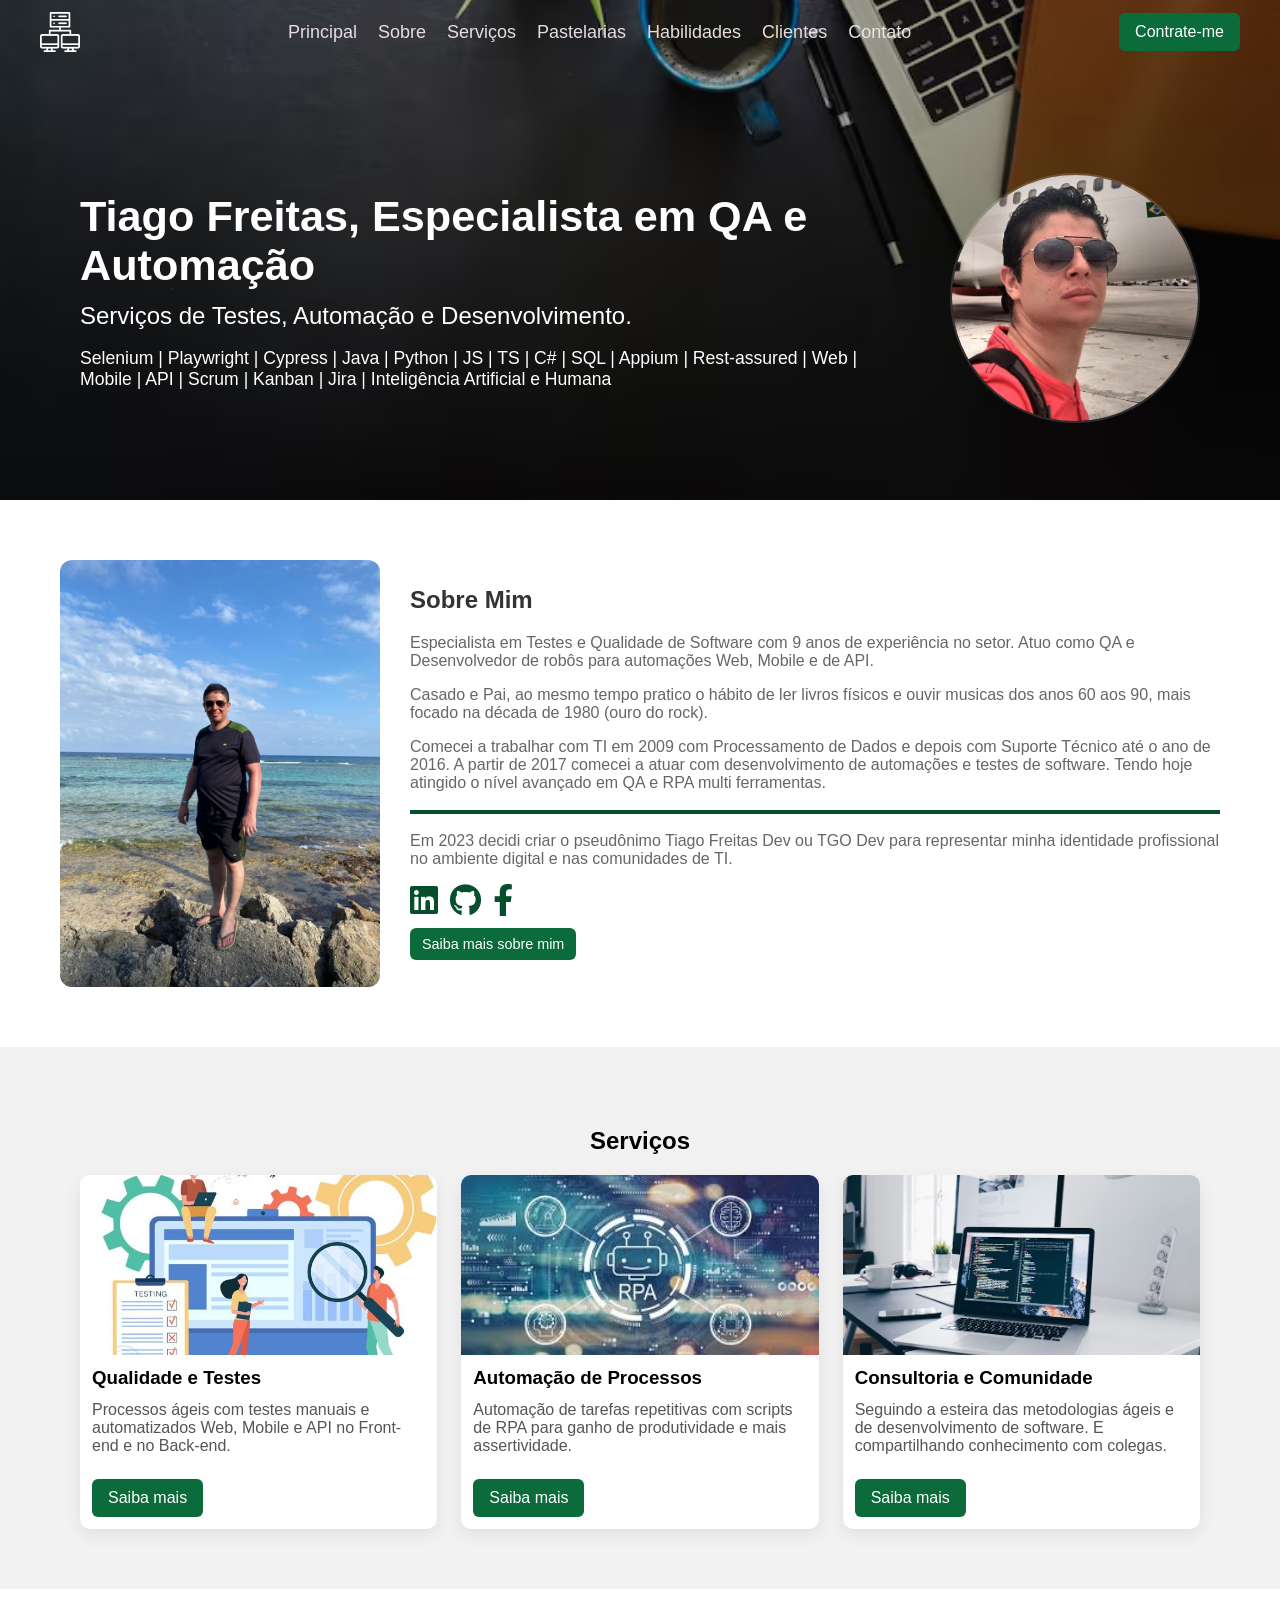
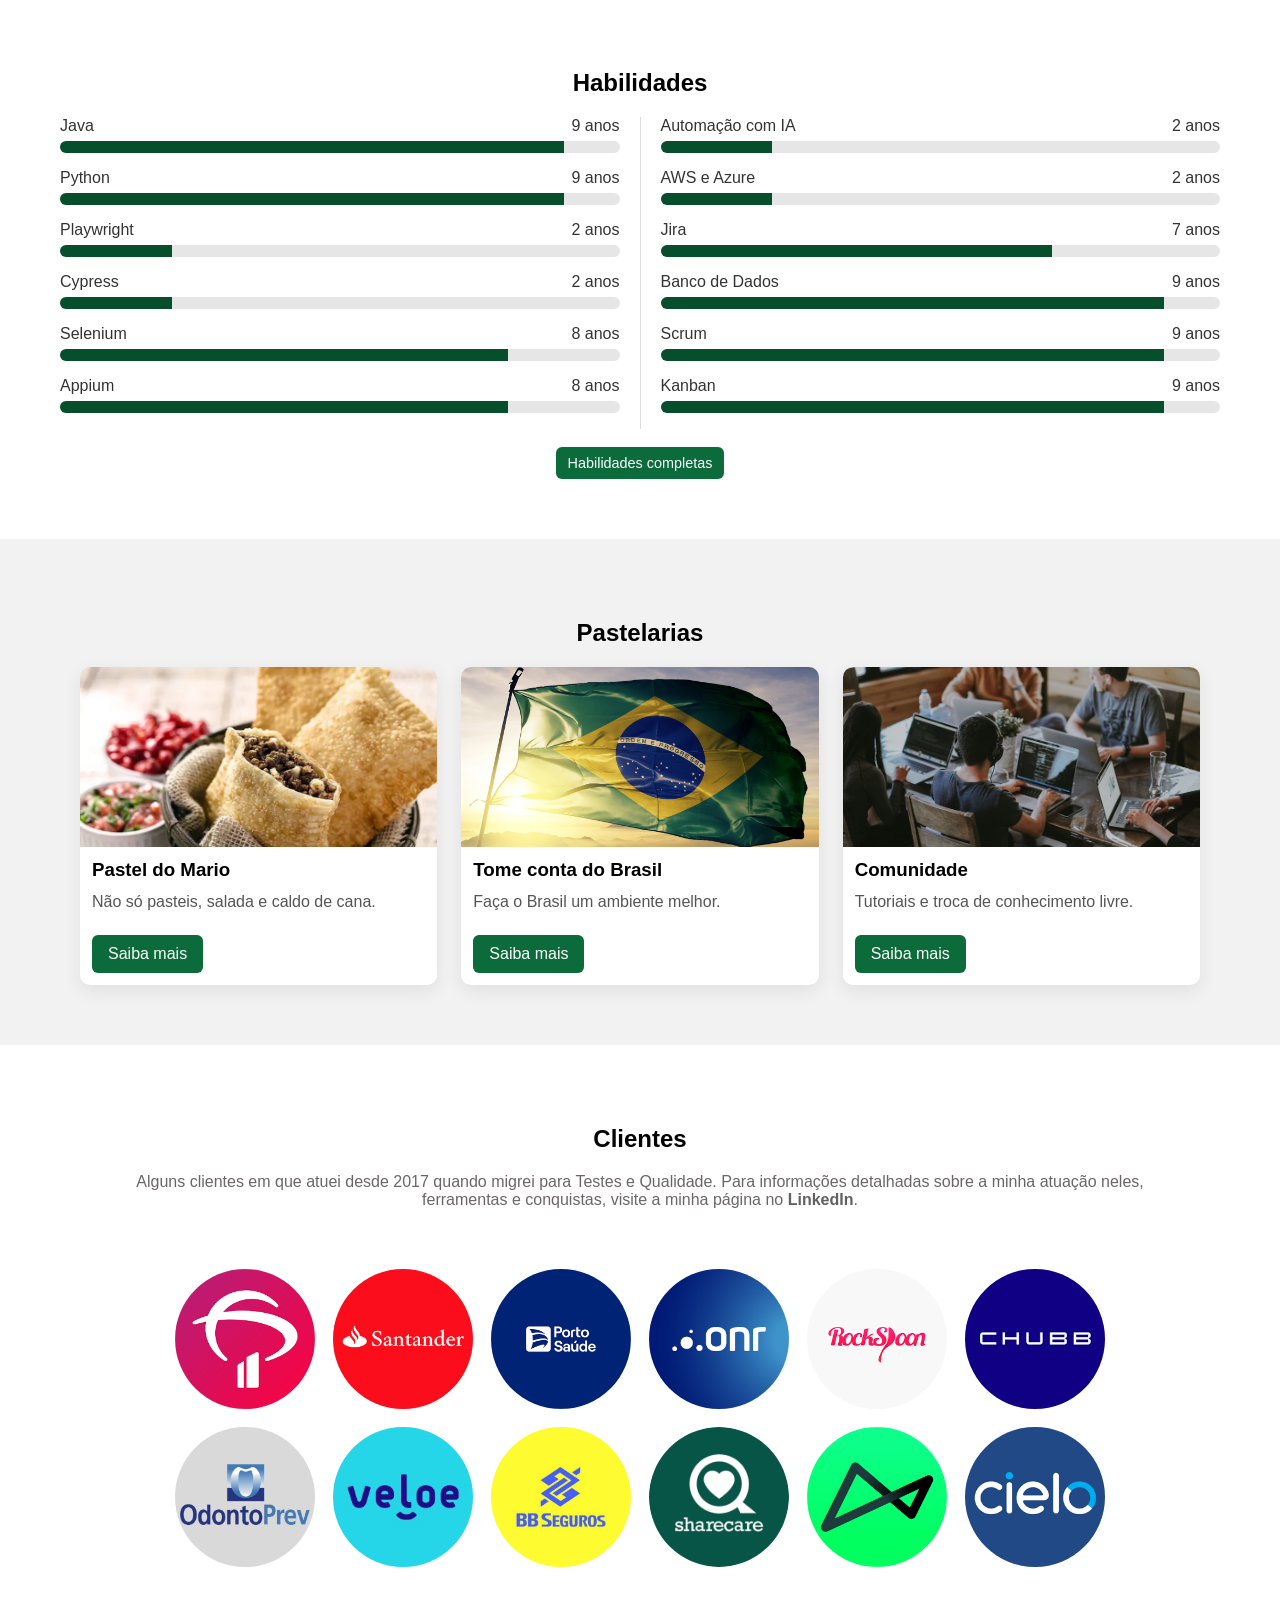
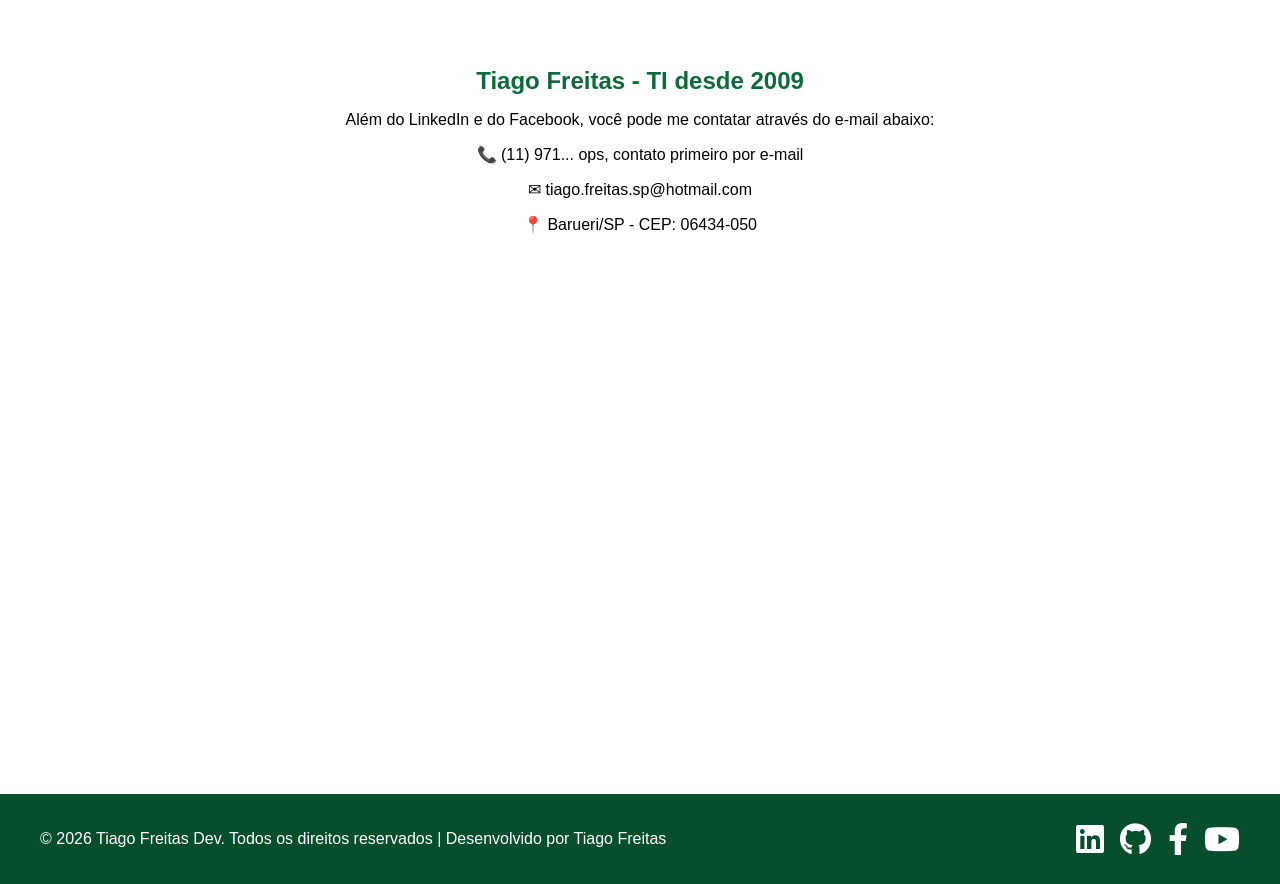
<file: index.html>
<!doctype html>
<html lang="pt-BR">
<head>
  <meta charset="utf-8">
  <meta name="viewport" content="width=device-width, initial-scale=1">
  <meta http-equiv="content-language" content="pt-br">
  <meta name="description" content="Especialista em QA e automação de testes com Selenium, Playwright e Cypress em Barueri/SP. Consultoria, RPA e qualidade de software. Contrate Tiago Freitas.">
  <meta name="author" content="Tiago Lopes de Freitas">
  <meta name="copyright" content="Tiago Freitas - https://www.linkedin.com/in/tiago-lopes-de-freitas-49a463240/">
  <meta name="robots" content="index, follow">
  <meta name="reply-to" content="tiago.freitas.sp@hotmail.com">
  <meta name="keywords" content="QA Engineer, Test Automation Engineer, Quality Assurance, RPA Developer, Systems Analyst, SDET">

  <title>QA, Desenvolvimento e Automação de Testes em Barueri | Tiago Freitas</title>

  <link rel="canonical" href="https://tgodev.com.br/">
  <link rel="icon" href="img/source-code.png" type="image/x-icon">
  <link rel="shortcut icon" href="img/source-code.png" type="image/x-icon">
  <link rel="apple-touch-icon" sizes="80x80" href="img/source-code.png">
  <link rel="mask-icon" href="img/source-code.png">
  <link rel="manifest" href="img/source-code.png">
  <link rel="stylesheet" href="https://cdnjs.cloudflare.com/ajax/libs/font-awesome/6.0.0/css/all.min.css">
  <link rel="stylesheet" href="css/principal.css">

  <style>
    .hero {background-image: url("img/escritorio.jpg");}    
  </style>
</head>
<body>
  <main>
    <header class="site-header" id="siteHeader">
      <div class="header-inner">
        <a href="index.html" class="logo" id="logo">
          <img src="./img/servidor.png" alt="TGO Dev Logo">
        </a>

        <nav class="nav" id="mainNav">
          <ul class="menu">
            <li><a href="#home">Principal</a></li>
            <li><a href="#sobre">Sobre</a></li>
            <li><a href="#servicos">Serviços</a></li>
            <li><a href="#pastelarias">Pastelarias</a></li>
            <li><a href="#habilidades">Habilidades</a></li>
            <li><a href="#clientes">Clientes</a></li>
            <li><a href="#contatos">Contato</a></li>
          </ul>
        </nav>

        <div class="header-right">
          <a class="btn hire" id="contrateme" href="pages/contrate-me.html">Contrate-me</a>
          <button class="hamburger" id="hamburger" aria-label="Abrir menu">☰</button>
        </div>
      </div>
</header>

    <section id="home" class="hero">
      <div class="hero-content">
        <div class="hero-text">
          <h1>Tiago Freitas, Especialista em QA e Automação</h1>
          <span>Serviços de Testes, Automação e Desenvolvimento.
          </span>
          <p>Selenium | Playwright | Cypress | Java | Python | JS | TS | C# | SQL | Appium | Rest-assured | Web | Mobile | API | Scrum | Kanban | Jira | Inteligência Artificial e Humana</p>
        </div>
        <div class="hero-profile">
          <img src="img/tiago-perfil.jpg" alt="Perfil" class="profile-img">
        </div>
      </div>
    </section>

    <section id="sobre" class="section white-section">
      <div class="container about">
        <img class="about-photo" src="img/tiago-perfil2.jpg" alt="Profissional de TI">
        <div class="about-text">
          <h2>Sobre Mim</h2>
          <p>Especialista em Testes e Qualidade de Software com 9 anos de experiência no setor. Atuo como QA e Desenvolvedor de robôs para automações Web, Mobile e de API.</p>
          <p>Casado e Pai, ao mesmo tempo pratico o hábito de ler livros físicos e ouvir musicas dos anos 60 aos 90, mais focado na década de 1980 (ouro do rock).</p>
          <p>Comecei a trabalhar com TI em 2009 com Processamento de Dados e depois com Suporte Técnico até o ano de 2016. A partir de 2017 comecei a atuar com desenvolvimento de automações e testes de software. Tendo hoje atingido o nível avançado em QA e RPA multi ferramentas.</p>
          <hr>
          <p>Em 2023 decidi criar o pseudônimo Tiago Freitas Dev ou TGO Dev para representar minha identidade profissional no ambiente digital e nas comunidades de TI.</p>
          <div class="socials">
            <a href="https://www.linkedin.com/in/tiago-lopes-de-freitas-49a463240/" target="_blank"><i class="fab fa-linkedin fa-2x"></i></a>
            <a href="https://github.com/tiagofreitassp" target="_blank"><i class="fab fa-github fa-2x"></i></a>
            <a href="https://www.facebook.com/tiago.freitas.114935" target="_blank"><i class="fab fa-facebook-f fa-2x"></i></a>
          </div>
          <a class="btn small" href="pages/sobre.html">Saiba mais sobre mim</a>
        </div>
      </div>
    </section>

    <section id="servicos" class="section gray-section">
      <h2 class="section-title">Serviços</h2>
      <div class="cards">

        <article class="card">
          <img src="img/testes.jpg" alt="Qualidade e Testes">
          <h3>Qualidade e Testes</h3>
          <p>Processos ágeis com testes manuais e automatizados Web, Mobile e API no Front-end e no Back-end.</p>
          <a class="btn" href="pages/servicos.html#qualidade-e-testes">Saiba mais</a>
        </article>
        <article class="card">
          <img src="img/rpa.jpeg" alt="Automação de Processos">
          <h3>Automação de Processos</h3>
          <p>Automação de tarefas repetitivas com scripts de RPA para ganho de produtividade e mais assertividade.</p>
          <a class="btn" href="pages/servicos.html#rpa">Saiba mais</a>
        </article>
        <article class="card">
          <img src="img/consultoria.jpeg" alt="Consultoria e Mentoria">
          <h3>Consultoria e Comunidade</h3>
          <p>Seguindo a esteira das metodologias ágeis e de desenvolvimento de software. E compartilhando conhecimento com colegas.</p>
          <a class="btn" href="pages/servicos.html#consultoria">Saiba mais</a>
        </article>
      </div>
    </section>

    <section id="habilidades" class="section white-section">
      <h2 class="section-title">Habilidades</h2>
      <div class="skills">
        <div class="skills-col">
          <ul>
            <li>Java <span class="years">9 anos</span>
              <div class="progress"><div class="bar" style="width:90%"></div></div>
            </li>
            <li>Python <span class="years">9 anos</span>
              <div class="progress"><div class="bar" style="width:90%"></div></div>
            </li>
            <li>Playwright <span class="years">2 anos</span>
              <div class="progress"><div class="bar" style="width:20%"></div></div>
            </li>
            <li>Cypress <span class="years">2 anos</span>
              <div class="progress"><div class="bar" style="width:20%"></div></div>
            </li>
            <li>Selenium <span class="years">8 anos</span>
              <div class="progress"><div class="bar" style="width:80%"></div></div>
            </li>
            <li>Appium <span class="years">8 anos</span>
              <div class="progress"><div class="bar" style="width:80%"></div></div>
            </li>
          </ul>
        </div>
        <div class="divider" aria-hidden></div>
        <div class="skills-col">
          <ul>
            <li>Automação com IA <span class="years">2 anos</span>
              <div class="progress"><div class="bar" style="width:20%"></div></div>
            </li>
            <li>AWS e Azure <span class="years">2 anos</span>
              <div class="progress"><div class="bar" style="width:20%"></div></div>
            </li>
            <li>Jira <span class="years">7 anos</span>
              <div class="progress"><div class="bar" style="width:70%"></div></div>
            </li>
            <li>Banco de Dados <span class="years">9 anos</span>
              <div class="progress"><div class="bar" style="width:90%"></div></div>
            </li>
            <li>Scrum <span class="years">9 anos</span>
              <div class="progress"><div class="bar" style="width:90%"></div></div>
            </li>
            <li>Kanban <span class="years">9 anos</span>
              <div class="progress"><div class="bar" style="width:90%"></div></div>
            </li>
          </ul>
        </div>
      </div>
      <div class="centered">
        <a class="btn small" href="pages/habilidades.html">Habilidades completas</a>
      </div>
    </section>

    <section id="pastelarias" class="section gray-section">
      <h2 class="section-title">Pastelarias</h2>
      <div class="cards">
        <article class="card">
          <img src="img/pastelaria.jpeg" alt="Pastel do Mario">
          <h3>Pastel do Mario</h3>
          <p>Não só pasteis, salada e caldo de cana.</p>
          <a class="btn" href="pages/pastel-do-mario.html">Saiba mais</a>
        </article>
        <article class="card">
          <img src="img/brasil.jpg" alt="Tome conta do Brasil">
          <h3>Tome conta do Brasil</h3>
          <p>Faça o Brasil um ambiente melhor.</p>
          <a class="btn" href="pages/tome-conta-do-brasil.html">Saiba mais</a>
        </article>
        <article class="card">
          <img src="img/comunidade.jpeg" alt="Comunidade">
          <h3>Comunidade</h3>
          <p>Tutoriais e troca de conhecimento livre.</p>
          <a class="btn" href="pages/comunidade.html">Saiba mais</a>
        </article>
      </div>
    </section>

    <section id="clientes" class="section white-section">
      <h2 class="section-title">Clientes</h2>
      <p>Alguns clientes em que atuei desde 2017 quando migrei para Testes e Qualidade. Para informações detalhadas sobre a minha atuação neles, ferramentas e conquistas, visite a minha página no <strong><a class="hiperlink" target="_blank" href="https://www.linkedin.com/in/tiago-lopes-de-freitas-49a463240/">LinkedIn</a></strong>.</p>
      <div class="clients">
        <img src="img/clients/bradesco.png" alt="Bradesco" title="Bradesco">
        <img src="img/clients/santander.png" alt="Santander" title="Santander">
        <img src="img/clients/porto.png" alt="Porto" title="Porto">
        <img src="img/clients/onr.jpg" alt="ONR" title="ONR">
        <img src="img/clients/rockspoon.png" alt="Rockspoon" title="Rockspoon">
        <img src="img/clients/chubb.jpeg" alt="Chubb Colômbia" title="Chubb Colômbia">
        <img src="img/clients/odontoprev.jpg" alt="Odontoprev" title="Odontoprev">
        <img src="img/clients/veloe.jpeg" alt="VELOE" title="VELOE">
        <img src="img/clients/bbserguros.jpg" alt="Brasil Seguro" title="Brasil Seguro">
        <img src="img/clients/sharecare.png" alt="Sharecare" title="Sharecare">
        <img src="img/clients/next.png" alt="Banco Next" title="Banco Next">
        <img src="img/clients/cielo.png" alt="CIELO" title="CIELO">
      </div>
    </section>

    <!--
    <section id="contato" class="section gray-section">
      <h2 class="section-title">Contato</h2>
      <div class="contact-wrap">
        <form id="contactForm" novalidate>
      <label for="name">Nome</label>
      <input id="name" name="name" type="text" />
      <div class="errors" id="err-name">Preencha o campo Nome.</div>

      <label for="email">E-mail</label>
      <input id="email" name="email" type="email" />
      <div class="errors" id="err-email">Preencha o campo E-mail com um endereço válido.</div>

      <label for="phone">Telefone</label>
      <input id="phone" name="phone" type="text" size="11" />
      <div class="errors" id="err-phone">Preencha o campo Telefone.</div>

      <label for="subject">Assunto</label>
      <input id="subject" name="subject" type="text" />
      <div class="errors" id="err-subject">Preencha o campo Assunto.</div>

      <label for="message">Mensagem</label>
      <textarea id="message" name="message"></textarea>
      <div class="errors" id="err-message">Preencha o campo Mensagem.</div>

      <div class="buttons">
        <button type="button" id="clearBtn">Limpar</button>
        <button type="submit" id="sendBtn">Enviar</button>
      </div>

      <div class="success" id="successMsg">Mensagem enviada com sucesso!</div>
    </form>
      </div>
    </section>
    -->

    <section id="contatos" class="section white-section contact-info">
      <div class="centered-col">
        <h2 class="logo-green">Tiago Freitas - TI desde 2009</h2>
        <p>Além do LinkedIn e do Facebook, você pode me contatar através do e-mail abaixo:</p>
        <p>📞 (11) 971... ops, contato primeiro por e-mail</p>
        <p>✉ tiago.freitas.sp@hotmail.com</p>
        <p>📍 Barueri/SP - CEP: 06434-050</p>
      </div>
    </section>

    <section class="map-section">
      <iframe src="https://www.google.com/maps/embed?pb=!1m18!1m12!1m3!1d7316.253795658036!2d-46.895349154693136!3d-23.52793786529094!2m3!1f0!2f0!3f0!3m2!1i1024!2i768!4f13.1!3m3!1m2!1s0x94cf0155e1f564ed%3A0xe0ce7674462172e9!2sJardim%20Silveira%2C%20Barueri%20-%20SP!5e0!3m2!1spt-BR!2sbr!4v1769962744221!5m2!1spt-BR!2sbr" width="100%" height="500" style="border:0;" allowfullscreen="" loading="lazy" referrerpolicy="no-referrer-when-downgrade"></iframe>
    </section>

    <footer class="site-footer">
      <div class="footer-inner">
        <p>© 2026 Tiago Freitas Dev. Todos os direitos reservados | Desenvolvido por 
          <a href="https://www.linkedin.com/in/tiago-lopes-de-freitas-49a463240/" target="_blank">Tiago Freitas</a>
        </p>
        <div class="socials-footer">
          <a href="https://www.linkedin.com/in/tiago-lopes-de-freitas-49a463240/" target="_blank"><i class="fab fa-linkedin fa-2x"></i></a>
          <a href="https://github.com/tiagofreitassp" target="_blank"><i class="fab fa-github fa-2x"></i></a>
          <a href="https://www.facebook.com/tiago.freitas.114935" target="_blank"><i class="fab fa-facebook-f fa-2x"></i></a>
          <a href="https://www.youtube.com/@tiagofreitasdev" target="_blank"><i class="fab fa-youtube fa-2x"></i></a>
        </div>
      </div>
    </footer>

    <button id="toTop" class="to-top" aria-label="Voltar ao topo">↑</button>

    <div id="mobileMenu" class="mobile-menu" aria-hidden="true">
      <button class="mobile-close" id="mobileClose">✕</button>
      <ul class="mobile-menu-list">
        <li><a href="#home">Principal</a></li>
        <li><a href="#sobre">Sobre</a></li>
        <li><a href="#servicos">Serviços</a></li>
        <li><a href="#pastelarias">Pastelarias</a></li>
        <li><a href="#habilidades">Habilidades</a></li>
        <li><a href="#clientes">Clientes</a></li>
        <li><a href="#contatos">Contato</a></li>
      </ul>
    </div>

  </main>

  <script src="js/principal.js"></script>
</body>
</html>
</file>
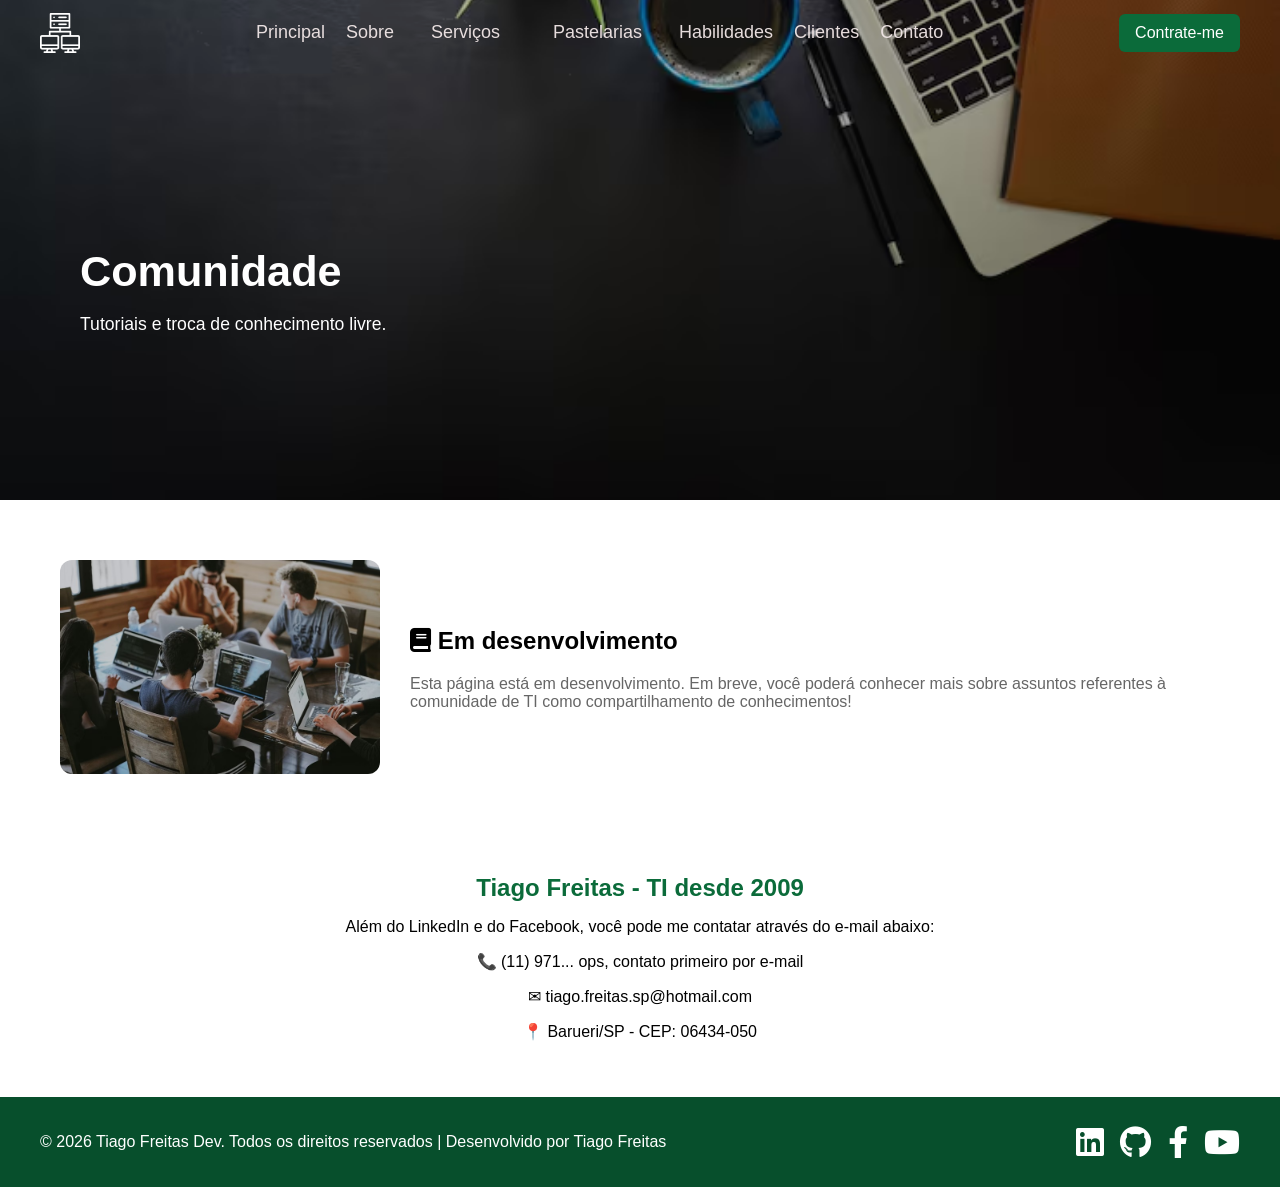
<file: pages/comunidade.html>
<!doctype html>
<html lang="pt-BR">
<head>
  <meta charset="utf-8">
  <meta name="viewport" content="width=device-width, initial-scale=1">
  <meta http-equiv="content-language" content="pt-br">
  <meta name="description" content="Especialista em QA e automação de testes com Selenium, Playwright e Cypress em Barueri/SP. Consultoria, RPA e qualidade de software. Contrate Tiago Freitas.">
  <meta name="author" content="Tiago Lopes de Freitas">
  <meta name="copyright" content="Tiago Freitas - https://www.linkedin.com/in/tiago-lopes-de-freitas-49a463240/">
  <meta name="robots" content="index, follow">
  <meta name="reply-to" content="tiago.freitas.sp@hotmail.com">
  <meta name="keywords" content="QA Engineer, Test Automation Engineer, Quality Assurance, RPA Developer, Systems Analyst, SDET">
  
  <title>QA, Desenvolvimento e Automação de Testes em Barueri | Tiago Freitas</title>

  <link rel="icon" href="../img/source-code.png" type="image/x-icon">
  <link rel="shortcut icon" href="../img/source-code.png" type="image/x-icon">
  <link rel="apple-touch-icon" sizes="180x180" href="../img/source-code.png">
  <link rel="manifest" href="img/source-code.png">
  <link rel="stylesheet" href="https://cdnjs.cloudflare.com/ajax/libs/font-awesome/6.0.0/css/all.min.css">
  <link rel="stylesheet" href="../css/principal.css">

  <style>
    .hero {background-image: url("../img/escritorio.jpg");}    
  </style>
</head>
<body>
  <main>
    <header class="site-header" id="siteHeader">
      <div class="header-inner">
        <a href="../index.html" class="logo" id="logo">
          <img src="../img/servidor.png" alt="TGO Dev Logo">
        </a>

        <nav class="nav" id="mainNav">
          <ul class="menu">
            <li><a href="../index.html">Principal</a></li>
            <li><a href="sobre.html">Sobre</a></li>
            <li class="has-sub">
              <button class="sub-toggle" aria-haspopup="true" aria-expanded="false">Serviços</button>
              <ul class="submenu">
                <li><a href="servicos.html#qualidade-e-testes">Qualidade e Testes</a></li>
                <li><a href="servicos.html#rpa">Automação de Processos - RPA</a></li>
                <li><a href="servicos.html#consultoria">Consultoria</a></li>
                <li><a href="servicos.html#mentoria">Mentoria</a></li>
                <li><a href="servicos.html#bot-ia">Automação com Inteligência Artificial</a></li>
              </ul>
            </li>
            <li class="has-sub">
              <button class="sub-toggle" aria-haspopup="true" aria-expanded="false">Pastelarias</button>
              <ul class="submenu">
                <li><a href="pastel-do-mario.html">Pastel do Mario</a></li>
                <li><a href="tome-conta-do-brasil.html">Tome conta do Brasil</a></li>
                <li><a href="comunidade.html">Comunidade</a></li>
              </ul>
            </li>
            <li><a href="habilidades.html">Habilidades</a></li>
            <li><a href="../index.html#clientes">Clientes</a></li>
            <li><a href="#contatos">Contato</a></li>
          </ul>
        </nav>

        <div class="header-right">
          <a class="btn hire" id="contrateme" href="contrate-me.html">Contrate-me</a>
          <button class="hamburger" id="hamburger" aria-label="Abrir menu">☰</button>
        </div>
      </div>
</header>

    <section id="home" class="hero">
      <div class="hero-content">
        <div class="hero-text">
          <h1>Comunidade</h1>
          <p>Tutoriais e troca de conhecimento livre.</p>
        </div>
      </div>
    </section>

    <section id="sobre" class="section white-section">
      <div class="container about">
        <img class="about-photo" src="../img/comunidade.jpeg" alt="Comunidade de TI">
        <div class="about-text">
          <h1><i class="fa-solid fa-book"></i> Em desenvolvimento</h1>
          <p>Esta página está em desenvolvimento. Em breve, você poderá conhecer mais sobre assuntos referentes à comunidade de TI como compartilhamento de conhecimentos!</p>
        </div>
      </div>
    </section>

    <section id="contatos" class="section white-section contact-info">
      <div class="centered-col">
        <h2 class="logo-green">Tiago Freitas - TI desde 2009</h2>
        <p>Além do LinkedIn e do Facebook, você pode me contatar através do e-mail abaixo:</p>
        <p>📞 (11) 971... ops, contato primeiro por e-mail</p>
        <p>✉ tiago.freitas.sp@hotmail.com</p>
        <p>📍 Barueri/SP - CEP: 06434-050</p>
      </div>
    </section>

    <footer class="site-footer">
      <div class="footer-inner">
        <p>© 2026 Tiago Freitas Dev. Todos os direitos reservados | Desenvolvido por 
          <a href="https://www.linkedin.com/in/tiago-lopes-de-freitas-49a463240/" target="_blank">Tiago Freitas</a>
        </p>
        <div class="socials-footer">
          <a href="https://www.linkedin.com/in/tiago-lopes-de-freitas-49a463240/" target="_blank"><i class="fab fa-linkedin fa-2x"></i></a>
          <a href="https://github.com/tiagofreitassp" target="_blank"><i class="fab fa-github fa-2x"></i></a>
          <a href="https://www.facebook.com/tiago.freitas.114935" target="_blank"><i class="fab fa-facebook-f fa-2x"></i></a>
          <a href="https://www.youtube.com/@tiagofreitasdev" target="_blank"><i class="fab fa-youtube fa-2x"></i></a>
        </div>
      </div>
    </footer>

    <button id="toTop" class="to-top" aria-label="Voltar ao topo">↑</button>

    <div id="mobileMenu" class="mobile-menu" aria-hidden="true">
      <button class="mobile-close" id="mobileClose">✕</button>
      <ul class="mobile-menu-list">
        <li><a href="index.html">Principal</a></li>
        <li><a href="sobre.html">Sobre</a></li>
        <li class="has-sub-mobile">
          <button class="sub-mobile-toggle">Serviços ▸</button>
          <ul class="mobile-submenu">
            <li><a href="servicos.html#qualidade-e-testes">Qualidade e Testes</a></li>
            <li><a href="servicos.html#rpa">Automação de Processos - RPA</a></li>
            <li><a href="servicos.html#consultoria">Consultoria</a></li>
            <li><a href="servicos.html#mentoria">Mentoria</a></li>
            <li><a href="servicos.html#bot-ia">Automação com Inteligência Artificial</a></li>
          </ul>
        </li>
        <li class="has-sub-mobile">
          <button class="sub-mobile-toggle">Pastelarias ▸</button>
          <ul class="mobile-submenu">
            <li><a href="pastel-do-mario.html">Pastel do Mario</a></li>
            <li><a href="tome-conta-do-brasil.html">Tome conta do Brasil</a></li>
            <li><a href="comunidade.html">Comunidade</a></li>
          </ul>
        </li>
        <li><a href="habilidades.html">Habilidades</a></li>
        <li><a href="../index.html#clientes">Clientes</a></li>
        <li><a href="#contato">Contato</a></li>
      </ul>
    </div>

  </main>

  <script src="../js/principal.js"></script>
</body>
</html>
</file>
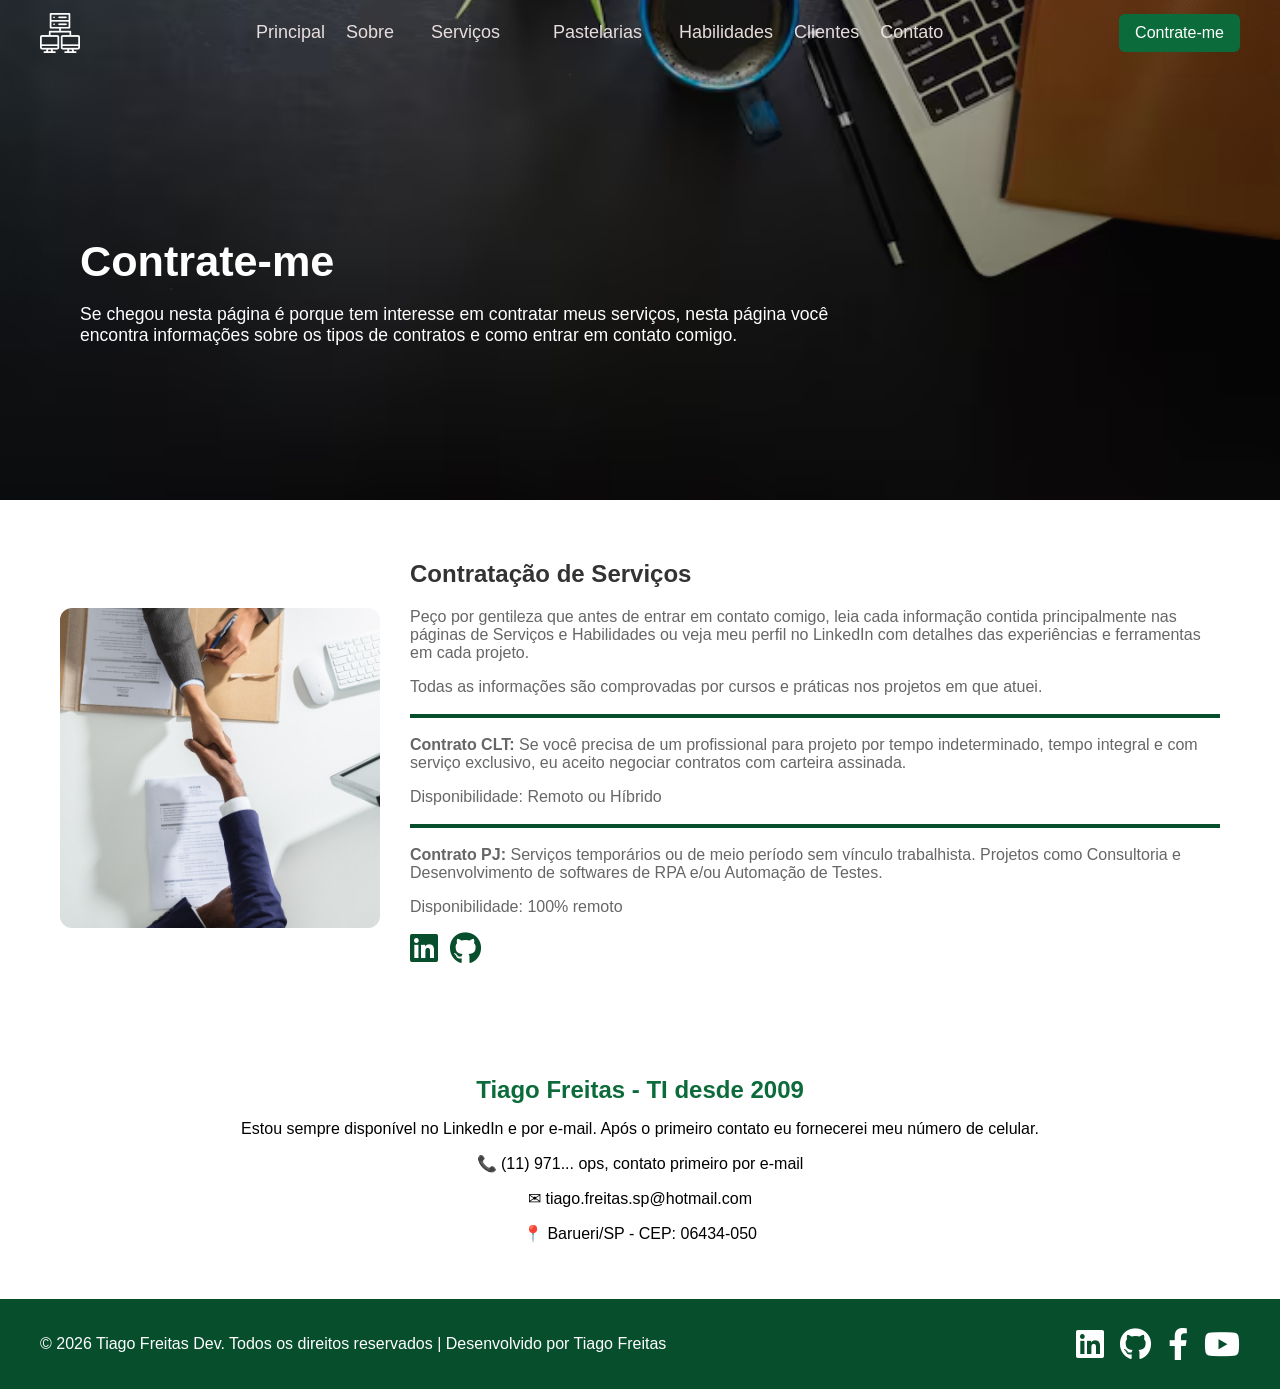
<file: pages/contrate-me.html>
<!doctype html>
<html lang="pt-BR">
<head>
  <meta charset="utf-8">
  <meta name="viewport" content="width=device-width, initial-scale=1">
  <meta http-equiv="content-language" content="pt-br">
  <meta name="description" content="Especialista em QA e automação de testes com Selenium, Playwright e Cypress em Barueri/SP. Consultoria, RPA e qualidade de software. Contrate Tiago Freitas.">
  <meta name="author" content="Tiago Lopes de Freitas">
  <meta name="copyright" content="Tiago Freitas - https://www.linkedin.com/in/tiago-lopes-de-freitas-49a463240/">
  <meta name="robots" content="index, follow">
  <meta name="reply-to" content="tiago.freitas.sp@hotmail.com">
  <meta name="keywords" content="QA Engineer, Test Automation Engineer, Quality Assurance, RPA Developer, Systems Analyst, SDET">

  <title>QA, Desenvolvimento e Automação de Testes em Barueri | Tiago Freitas</title>

  <link rel="icon" href="../img/source-code.png" type="image/x-icon">
  <link rel="shortcut icon" href="../img/source-code.png" type="image/x-icon">
  <link rel="apple-touch-icon" sizes="180x180" href="../img/source-code.png">
  <link rel="manifest" href="img/source-code.png">
  <link rel="stylesheet" href="https://cdnjs.cloudflare.com/ajax/libs/font-awesome/6.0.0/css/all.min.css">
  <link rel="stylesheet" href="../css/principal.css">

  <style>
    .hero {background-image: url("../img/escritorio.jpg");}    
  </style>
</head>
<body>
  <main>
    <header class="site-header" id="siteHeader">
      <div class="header-inner">
        <a href="../index.html" class="logo" id="logo">
          <img src="../img/servidor.png" alt="TGO Dev Logo">
        </a>

        <nav class="nav" id="mainNav">
          <ul class="menu">
            <li><a href="../index.html">Principal</a></li>
            <li><a href="sobre.html">Sobre</a></li>
            <li class="has-sub">
              <button class="sub-toggle" aria-haspopup="true" aria-expanded="false">Serviços</button>
              <ul class="submenu">
                <li><a href="servicos.html#qualidade-e-testes">Qualidade e Testes</a></li>
                <li><a href="servicos.html#rpa">Automação de Processos - RPA</a></li>
                <li><a href="servicos.html#consultoria">Consultoria</a></li>
                <li><a href="servicos.html#mentoria">Mentoria</a></li>
                <li><a href="servicos.html#bot-ia">Automação com Inteligência Artificial</a></li>
              </ul>
            </li>
            <li class="has-sub">
              <button class="sub-toggle" aria-haspopup="true" aria-expanded="false">Pastelarias</button>
              <ul class="submenu">
                <li><a href="pastel-do-mario.html">Pastel do Mario</a></li>
                <li><a href="tome-conta-do-brasil.html">Tome conta do Brasil</a></li>
                <li><a href="comunidade.html">Comunidade</a></li>
              </ul>
            </li>
            <li><a href="habilidades.html">Habilidades</a></li>
            <li><a href="../index.html#clientes">Clientes</a></li>
            <li><a href="#contatos">Contato</a></li>
          </ul>
        </nav>

        <div class="header-right">
          <a class="btn hire" id="contrateme" href="contrate-me.html">Contrate-me</a>
          <button class="hamburger" id="hamburger" aria-label="Abrir menu">☰</button>
        </div>
      </div>
</header>

    <section id="home" class="hero">
      <div class="hero-content">
        <div class="hero-text">
          <h1>Contrate-me</h1>
          <p>Se chegou nesta página é porque tem interesse em contratar meus serviços, nesta página você encontra informações sobre os tipos de contratos e como entrar em contato comigo.</p>
        </div>
      </div>
    </section>

    <section id="sobre" class="section white-section">
      <div class="container about">
        <img class="hire-photo" src="../img/contrate-me.jpg" alt="Profissional de TI">
        <div class="about-text">
          <h2>Contratação de Serviços</h2>
          <p>Peço por gentileza que antes de entrar em contato comigo, leia cada informação contida principalmente nas páginas de Serviços e Habilidades ou veja meu perfil no LinkedIn com detalhes das experiências e ferramentas em cada projeto.</p>
          <p>Todas as informações são comprovadas por cursos e práticas nos projetos em que atuei.</p>
          <hr>
          <p><strong>Contrato CLT: </strong>Se você precisa de um profissional para projeto por tempo indeterminado, tempo integral e com serviço exclusivo, eu aceito negociar contratos com carteira assinada.</p>
          <p>Disponibilidade: Remoto ou Híbrido</p>
          <hr>
          <p><strong>Contrato PJ: </strong>Serviços temporários ou de meio período sem vínculo trabalhista. Projetos como Consultoria e Desenvolvimento de softwares de RPA e/ou Automação de Testes.</p>
          <p>Disponibilidade: 100% remoto</p>
          <div class="socials">
            <a href="https://www.linkedin.com/in/tiago-lopes-de-freitas-49a463240/" target="_blank"><i class="fab fa-linkedin fa-2x"></i></a>
            <a href="https://github.com/tiagofreitassp" target="_blank"><i class="fab fa-github fa-2x"></i></a>
          </div>
        </div>
      </div>
    </section>

    <section id="contatos" class="section white-section contact-info">
      <div class="centered-col">
        <h2 class="logo-green">Tiago Freitas - TI desde 2009</h2>
        <p>Estou sempre disponível no LinkedIn e por e-mail. Após o primeiro contato eu fornecerei meu número de celular.</p>
        <p>📞 (11) 971... ops, contato primeiro por e-mail</p>
        <p>✉ tiago.freitas.sp@hotmail.com</p>
        <p>📍 Barueri/SP - CEP: 06434-050</p>
      </div>
    </section>

    <footer class="site-footer">
      <div class="footer-inner">
        <p>© 2026 Tiago Freitas Dev. Todos os direitos reservados | Desenvolvido por 
          <a href="https://www.linkedin.com/in/tiago-lopes-de-freitas-49a463240/" target="_blank">Tiago Freitas</a>
        </p>
        <div class="socials-footer">
          <a href="https://www.linkedin.com/in/tiago-lopes-de-freitas-49a463240/" target="_blank"><i class="fab fa-linkedin fa-2x"></i></a>
          <a href="https://github.com/tiagofreitassp" target="_blank"><i class="fab fa-github fa-2x"></i></a>
          <a href="https://www.facebook.com/tiago.freitas.114935" target="_blank"><i class="fab fa-facebook-f fa-2x"></i></a>
          <a href="https://www.youtube.com/@tiagofreitasdev" target="_blank"><i class="fab fa-youtube fa-2x"></i></a>
        </div>
      </div>
    </footer>

    <button id="toTop" class="to-top" aria-label="Voltar ao topo">↑</button>

    <div id="mobileMenu" class="mobile-menu" aria-hidden="true">
      <button class="mobile-close" id="mobileClose">✕</button>
      <ul class="mobile-menu-list">
        <li><a href="index.html">Principal</a></li>
        <li><a href="sobre.html">Sobre</a></li>
        <li class="has-sub-mobile">
          <button class="sub-mobile-toggle">Serviços ▸</button>
          <ul class="mobile-submenu">
            <li><a href="servicos.html#qualidade-e-testes">Qualidade e Testes</a></li>
            <li><a href="servicos.html#rpa">Automação de Processos - RPA</a></li>
            <li><a href="servicos.html#consultoria">Consultoria</a></li>
            <li><a href="servicos.html#mentoria">Mentoria</a></li>
            <li><a href="servicos.html#bot-ia">Automação com Inteligência Artificial</a></li>
          </ul>
        </li>
        <li class="has-sub-mobile">
          <button class="sub-mobile-toggle">Pastelarias ▸</button>
          <ul class="mobile-submenu">
            <li><a href="pastel-do-mario.html">Pastel do Mario</a></li>
            <li><a href="tome-conta-do-brasil.html">Tome conta do Brasil</a></li>
            <li><a href="comunidade.html">Comunidade</a></li>
          </ul>
        </li>
        <li><a href="habilidades.html">Habilidades</a></li>
        <li><a href="../index.html#clientes">Clientes</a></li>
        <li><a href="#contato">Contato</a></li>
      </ul>
    </div>

  </main>

  <script src="../js/principal.js"></script>
</body>
</html>
</file>
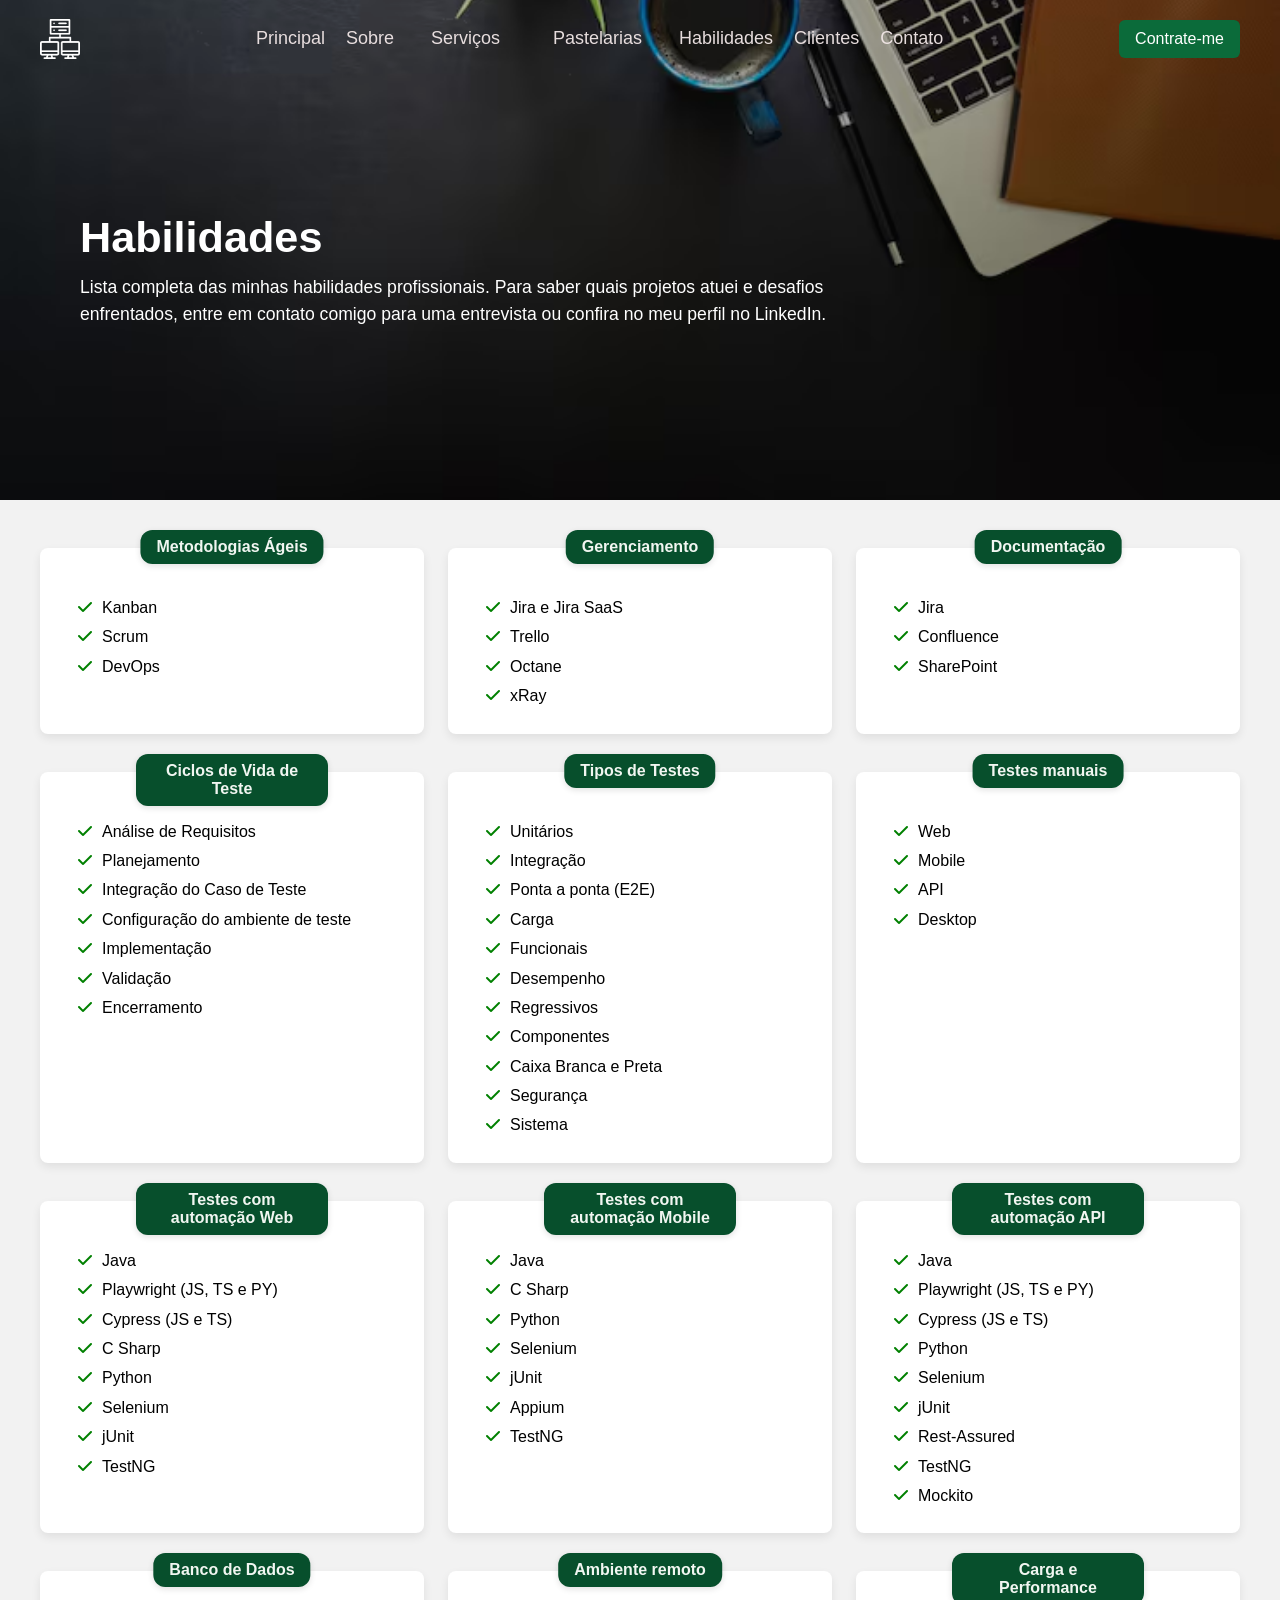
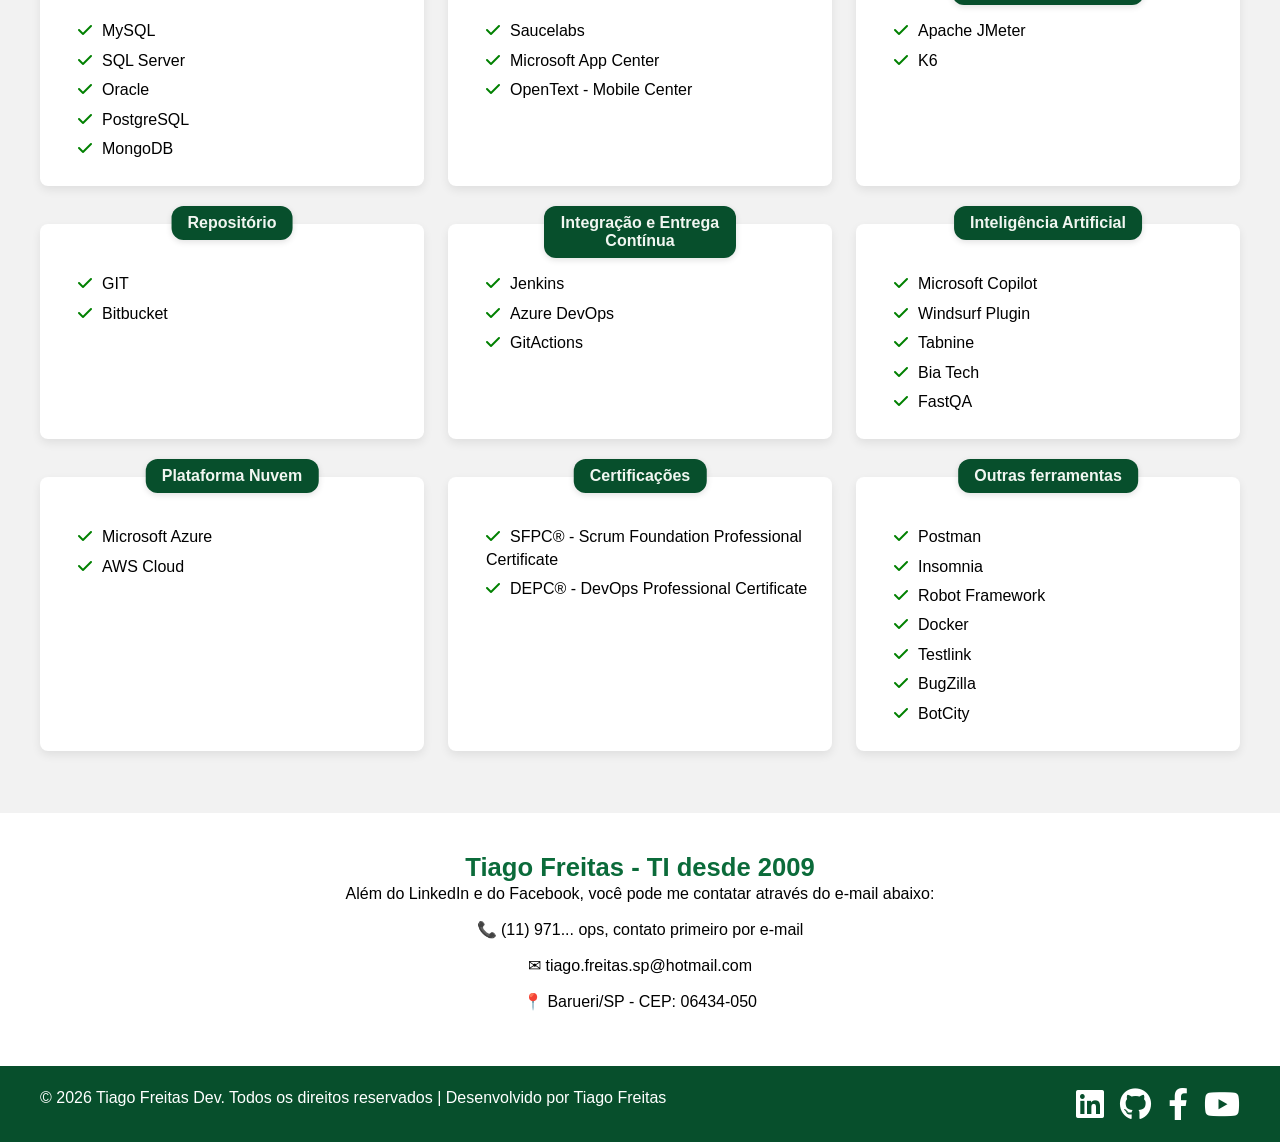
<file: pages/habilidades.html>
<!doctype html>
<html lang="pt-BR">
<head>
  <meta charset="utf-8">
  <meta name="viewport" content="width=device-width, initial-scale=1">
  <meta http-equiv="content-language" content="pt-br">
  <meta name="description" content="Especialista em QA e automação de testes com Selenium, Playwright e Cypress em Barueri/SP. Consultoria, RPA e qualidade de software. Contrate Tiago Freitas.">
  <meta name="author" content="Tiago Lopes de Freitas">
  <meta name="copyright" content="Tiago Freitas - https://www.linkedin.com/in/tiago-lopes-de-freitas-49a463240/">
  <meta name="robots" content="index, follow">
  <meta name="reply-to" content="tiago.freitas.sp@hotmail.com">
  <meta name="keywords" content="QA Engineer, Test Automation Engineer, Quality Assurance, RPA Developer, Systems Analyst, SDET">

  <title>QA, Desenvolvimento e Automação de Testes em Barueri | Tiago Freitas</title>

  <link rel="icon" href="../img/source-code.png" type="image/x-icon">
  <link rel="shortcut icon" href="../img/source-code.png" type="image/x-icon">
  <link rel="apple-touch-icon" sizes="180x180" href="../img/source-code.png">
  <link rel="manifest" href="img/source-code.png">
  <link rel="stylesheet" href="https://cdnjs.cloudflare.com/ajax/libs/font-awesome/6.0.0/css/all.min.css">
  <link rel="stylesheet" href="../css/principal.css">
  <link rel="stylesheet" href="../css/servicos.css">
  <link rel="stylesheet" href="../css/habilidades.css">

  <style>
    .hero {background-image: url("../img/escritorio.jpg");}    
  </style>
</head>
<body>
  <main>
    <header class="site-header" id="siteHeader">
      <div class="header-inner">
        <a href="../index.html" class="logo" id="logo">
          <img src="../img/servidor.png" alt="TGO Dev Logo">
        </a>

        <nav class="nav" id="mainNav">
          <ul class="menu">
            <li><a href="../index.html">Principal</a></li>
            <li><a href="sobre.html">Sobre</a></li>
            <li class="has-sub">
              <button class="sub-toggle" aria-haspopup="true" aria-expanded="false">Serviços</button>
              <ul class="submenu">
                <li><a href="servicos.html#qualidade-e-testes">Qualidade e Testes</a></li>
                <li><a href="servicos.html#rpa">Automação de Processos - RPA</a></li>
                <li><a href="servicos.html#consultoria">Consultoria</a></li>
                <li><a href="servicos.html#mentoria">Mentoria</a></li>
                <li><a href="servicos.html#bot-ia">Automação com Inteligência Artificial</a></li>
              </ul>
            </li>
            <li class="has-sub">
              <button class="sub-toggle" aria-haspopup="true" aria-expanded="false">Pastelarias</button>
              <ul class="submenu">
                <li><a href="pastel-do-mario.html">Pastel do Mario</a></li>
                <li><a href="tome-conta-do-brasil.html">Tome conta do Brasil</a></li>
                <li><a href="comunidade.html">Comunidade</a></li>
              </ul>
            </li>
            <li><a href="habilidades.html">Habilidades</a></li>
            <li><a href="../index.html#clientes">Clientes</a></li>
            <li><a href="#contatos">Contato</a></li>
          </ul>
        </nav>

        <div class="header-right">
          <a class="btn hire" id="contrateme" href="contrate-me.html">Contrate-me</a>
          <button class="hamburger" id="hamburger" aria-label="Abrir menu">☰</button>
        </div>
      </div>
</header>

    <section id="home" class="hero">
      <div class="hero-content">
        <div class="hero-text">
          <h1>Habilidades</h1>
          <p>Lista completa das minhas habilidades profissionais. Para saber quais projetos atuei e desafios enfrentados, entre em contato comigo para uma entrevista ou confira no meu perfil no LinkedIn.</p>
        </div>
      </div>
    </section>

    <section class="skills-section" aria-labelledby="skillsTitle">
      <div class="skills-container">
        <div class="skills-grid">
          <!-- Metodologias Ágeis -->
          <div class="skill-card" role="region" aria-label="Metodologias Ágeis">
            <div class="skill-title">Metodologias Ágeis</div>
            <ul>
              <li>Kanban</li>
              <li>Scrum</li>
              <li>DevOps</li>
            </ul>
          </div>

          <!-- Gerenciamento -->
          <div class="skill-card" role="region" aria-label="Gerenciamento">
            <div class="skill-title">Gerenciamento</div>
            <ul>
              <li>Jira e Jira SaaS</li>
              <li>Trello</li>
              <li>Octane</li>
              <li>xRay</li>
            </ul>
          </div>

          <!-- Documentação -->
          <div class="skill-card" role="region" aria-label="Documentação">
            <div class="skill-title">Documentação</div>
            <ul>
              <li>Jira</li>
              <li>Confluence</li>
              <li>SharePoint</li>
            </ul>
          </div>

          <!-- Ciclos de Vida de Teste -->
          <div class="skill-card" role="region" aria-label="Ciclos de Vida de Teste">
            <div class="skill-title">Ciclos de Vida de Teste</div>
            <ul>
              <li>Análise de Requisitos</li>
              <li>Planejamento</li>
              <li>Integração do Caso de Teste</li>
              <li>Configuração do ambiente de teste</li>
              <li>Implementação</li>
              <li>Validação</li>
              <li>Encerramento</li>
            </ul>
          </div>

          <!-- Tipos de Testes -->
          <div class="skill-card" role="region" aria-label="Tipos de Testes">
            <div class="skill-title">Tipos de Testes</div>
            <ul>
              <li>Unitários</li>
              <li>Integração</li>
              <li>Ponta a ponta (E2E)</li>
              <li>Carga</li>
              <li>Funcionais</li>
              <li>Desempenho</li>
              <li>Regressivos</li>
              <li>Componentes</li>
              <li>Caixa Branca e Preta</li>
              <li>Segurança</li>
              <li>Sistema</li>
            </ul>
          </div>

          <!-- Testes manuais -->
          <div class="skill-card" role="region" aria-label="Testes manuais">
            <div class="skill-title">Testes manuais</div>
            <ul>
              <li>Web</li>
              <li>Mobile</li>
              <li>API</li>
              <li>Desktop</li>
            </ul>
          </div>

          <!-- Testes com automação Web -->
          <div class="skill-card" role="region" aria-label="Testes com automação Web">
            <div class="skill-title">Testes com automação Web</div>
            <ul>
              <li>Java</li>
              <li>Playwright (JS, TS e PY)</li>
              <li>Cypress (JS e TS)</li>
              <li>C Sharp</li>
              <li>Python</li>
              <li>Selenium</li>
              <li>jUnit</li>
              <li>TestNG</li>
            </ul>
          </div>

          <!-- Testes com automação Mobile -->
          <div class="skill-card" role="region" aria-label="Testes com automação Mobile">
            <div class="skill-title">Testes com automação Mobile</div>
            <ul>
              <li>Java</li>
              <li>C Sharp</li>
              <li>Python</li>
              <li>Selenium</li>
              <li>jUnit</li>
              <li>Appium</li>
              <li>TestNG</li>
            </ul>
          </div>

          <!-- Testes com automação API -->
          <div class="skill-card" role="region" aria-label="Testes com automação API">
            <div class="skill-title">Testes com automação API</div>
            <ul>
              <li>Java</li>
              <li>Playwright (JS, TS e PY)</li>
              <li>Cypress (JS e TS)</li>
              <li>Python</li>
              <li>Selenium</li>
              <li>jUnit</li>
              <li>Rest-Assured</li>
              <li>TestNG</li>
              <li>Mockito</li>
            </ul>
          </div>

          <!-- Banco de Dados -->
          <div class="skill-card" role="region" aria-label="Banco de Dados">
            <div class="skill-title">Banco de Dados</div>
            <ul>
              <li>MySQL</li>
              <li>SQL Server</li>
              <li>Oracle</li>
              <li>PostgreSQL</li>
              <li>MongoDB</li>
            </ul>
          </div>

          <!-- Ambiente remoto -->
          <div class="skill-card" role="region" aria-label="Ambiente remoto">
            <div class="skill-title">Ambiente remoto</div>
            <ul>
              <li>Saucelabs</li>
              <li>Microsoft App Center</li>
              <li>OpenText - Mobile Center</li>
            </ul>
          </div>

          <!-- Carga e Performance -->
          <div class="skill-card" role="region" aria-label="Carga e Performance">
            <div class="skill-title">Carga e Performance</div>
            <ul>
              <li>Apache JMeter</li>
              <li>K6</li>
            </ul>
          </div>

          <!-- Repositório -->
          <div class="skill-card" role="region" aria-label="Repositório">
            <div class="skill-title">Repositório</div>
            <ul>
              <li>GIT</li>
              <li>Bitbucket</li>
            </ul>
          </div>

          <!-- Integração e Entrega Contínua -->
          <div class="skill-card" role="region" aria-label="Integração e Entrega Contínua">
            <div class="skill-title">Integração e Entrega Contínua</div>
            <ul>
              <li>Jenkins</li>
              <li>Azure DevOps</li>
              <li>GitActions</li>
            </ul>
          </div>

          <!-- Inteligência Artificial -->
          <div class="skill-card" role="region" aria-label="Inteligência Artificial">
            <div class="skill-title">Inteligência Artificial</div>
            <ul>
              <li>Microsoft Copilot</li>
              <li>Windsurf Plugin</li>
              <li>Tabnine</li>
              <li>Bia Tech</li>
              <li>FastQA</li>
            </ul>
          </div>

          <!-- Plataforma Nuvem -->
          <div class="skill-card" role="region" aria-label="Plataforma Nuvem">
            <div class="skill-title">Plataforma Nuvem</div>
            <ul>
              <li>Microsoft Azure</li>
              <li>AWS Cloud</li>
            </ul>
          </div>

          <!-- Certificações -->
          <div class="skill-card" role="region" aria-label="Certificações">
            <div class="skill-title">Certificações</div>
            <ul>
              <li>SFPC® - Scrum Foundation Professional Certificate</li>
              <li>DEPC® - DevOps Professional Certificate</li>
            </ul>
          </div>

          <!-- Outras ferramentas -->
          <div class="skill-card" role="region" aria-label="Outras ferramentas">
            <div class="skill-title">Outras ferramentas</div>
            <ul>
              <li>Postman</li>
              <li>Insomnia</li>
              <li>Robot Framework</li>
              <li>Docker</li>
              <li>Testlink</li>
              <li>BugZilla</li>
              <li>BotCity</li>
            </ul>
          </div>

        </div>
      </div>
    </section>

    <section id="contatos" class="section white-section contact-info">
      <div class="centered-col">
        <h2 class="logo-green">Tiago Freitas - TI desde 2009</h2>
        <p>Além do LinkedIn e do Facebook, você pode me contatar através do e-mail abaixo:</p>
        <p>📞 (11) 971... ops, contato primeiro por e-mail</p>
        <p>✉ tiago.freitas.sp@hotmail.com</p>
        <p>📍 Barueri/SP - CEP: 06434-050</p>
      </div>
    </section>

    <footer class="site-footer">
      <div class="footer-inner">
        <p>© 2026 Tiago Freitas Dev. Todos os direitos reservados | Desenvolvido por 
          <a href="https://www.linkedin.com/in/tiago-lopes-de-freitas-49a463240/" target="_blank">Tiago Freitas</a>
        </p>
        <div class="socials-footer">
          <a href="https://www.linkedin.com/in/tiago-lopes-de-freitas-49a463240/" target="_blank"><i class="fab fa-linkedin fa-2x"></i></a>
          <a href="https://github.com/tiagofreitassp" target="_blank"><i class="fab fa-github fa-2x"></i></a>
          <a href="https://www.facebook.com/tiago.freitas.114935" target="_blank"><i class="fab fa-facebook-f fa-2x"></i></a>
          <a href="https://www.youtube.com/@tiagofreitasdev" target="_blank"><i class="fab fa-youtube fa-2x"></i></a>
        </div>
      </div>
    </footer>

    <button id="toTop" class="to-top" aria-label="Voltar ao topo">↑</button>

    <div id="mobileMenu" class="mobile-menu" aria-hidden="true">
      <button class="mobile-close" id="mobileClose">✕</button>
      <ul class="mobile-menu-list">
        <li><a href="index.html">Principal</a></li>
        <li><a href="sobre.html">Sobre</a></li>
        <li class="has-sub-mobile">
          <button class="sub-mobile-toggle">Serviços ▸</button>
          <ul class="mobile-submenu">
            <li><a href="servicos.html#qualidade-e-testes">Qualidade e Testes</a></li>
            <li><a href="servicos.html#rpa">Automação de Processos - RPA</a></li>
            <li><a href="servicos.html#consultoria">Consultoria</a></li>
            <li><a href="servicos.html#mentoria">Mentoria</a></li>
            <li><a href="servicos.html#bot-ia">Automação com Inteligência Artificial</a></li>
          </ul>
        </li>
        <li class="has-sub-mobile">
          <button class="sub-mobile-toggle">Pastelarias ▸</button>
          <ul class="mobile-submenu">
            <li><a href="pastel-do-mario.html">Pastel do Mario</a></li>
            <li><a href="tome-conta-do-brasil.html">Tome conta do Brasil</a></li>
            <li><a href="comunidade.html">Comunidade</a></li>
          </ul>
        </li>
        <li><a href="habilidades.html">Habilidades</a></li>
        <li><a href="../index.html#clientes">Clientes</a></li>
        <li><a href="#contato">Contato</a></li>
      </ul>
    </div>

  </main>

  <script src="../js/principal.js"></script>
</body>
</html>
</file>
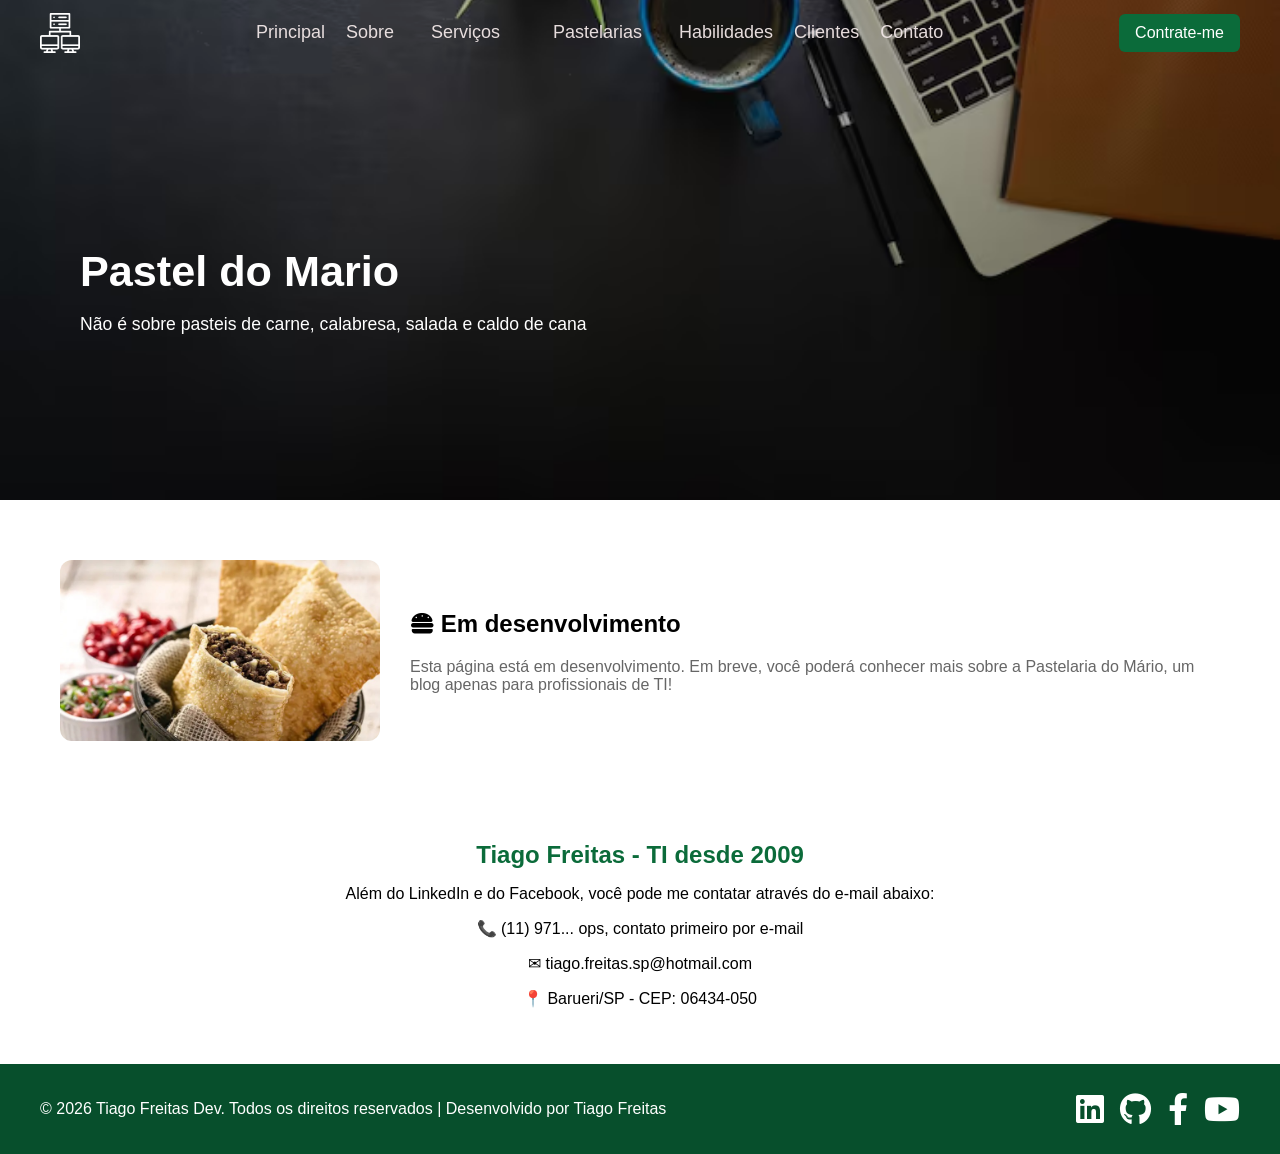
<file: pages/pastel-do-mario.html>
<!doctype html>
<html lang="pt-BR">
<head>
  <meta charset="utf-8">
  <meta name="viewport" content="width=device-width, initial-scale=1">
  <meta http-equiv="content-language" content="pt-br">
  <meta name="description" content="Especialista em QA e automação de testes com Selenium, Playwright e Cypress em Barueri/SP. Consultoria, RPA e qualidade de software. Contrate Tiago Freitas.">
  <meta name="author" content="Tiago Lopes de Freitas">
  <meta name="copyright" content="Tiago Freitas - https://www.linkedin.com/in/tiago-lopes-de-freitas-49a463240/">
  <meta name="robots" content="index, follow">
  <meta name="reply-to" content="tiago.freitas.sp@hotmail.com">
  <meta name="keywords" content="QA Engineer, Test Automation Engineer, Quality Assurance, RPA Developer, Systems Analyst, SDET">

  <title>QA, Desenvolvimento e Automação de Testes em Barueri | Tiago Freitas</title>

  <link rel="icon" href="../img/source-code.png" type="image/x-icon">
  <link rel="shortcut icon" href="../img/source-code.png" type="image/x-icon">
  <link rel="apple-touch-icon" sizes="180x180" href="../img/source-code.png">
  <link rel="manifest" href="img/source-code.png">
  <link rel="stylesheet" href="https://cdnjs.cloudflare.com/ajax/libs/font-awesome/6.0.0/css/all.min.css">
  <link rel="stylesheet" href="../css/principal.css">

  <style>
    .hero {background-image: url("../img/escritorio.jpg");}    
  </style>
</head>
<body>
  <main>
    <header class="site-header" id="siteHeader">
      <div class="header-inner">
        <a href="../index.html" class="logo" id="logo">
          <img src="../img/servidor.png" alt="TGO Dev Logo">
        </a>

        <nav class="nav" id="mainNav">
          <ul class="menu">
            <li><a href="../index.html">Principal</a></li>
            <li><a href="sobre.html">Sobre</a></li>
            <li class="has-sub">
              <button class="sub-toggle" aria-haspopup="true" aria-expanded="false">Serviços</button>
              <ul class="submenu">
                <li><a href="servicos.html#qualidade-e-testes">Qualidade e Testes</a></li>
                <li><a href="servicos.html#rpa">Automação de Processos - RPA</a></li>
                <li><a href="servicos.html#consultoria">Consultoria</a></li>
                <li><a href="servicos.html#mentoria">Mentoria</a></li>
                <li><a href="servicos.html#bot-ia">Automação com Inteligência Artificial</a></li>
              </ul>
            </li>
            <li class="has-sub">
              <button class="sub-toggle" aria-haspopup="true" aria-expanded="false">Pastelarias</button>
              <ul class="submenu">
                <li><a href="pastel-do-mario.html">Pastel do Mario</a></li>
                <li><a href="tome-conta-do-brasil.html">Tome conta do Brasil</a></li>
                <li><a href="comunidade.html">Comunidade</a></li>
              </ul>
            </li>
            <li><a href="habilidades.html">Habilidades</a></li>
            <li><a href="../index.html#clientes">Clientes</a></li>
            <li><a href="#contatos">Contato</a></li>
          </ul>
        </nav>

        <div class="header-right">
          <a class="btn hire" id="contrateme" href="contrate-me.html">Contrate-me</a>
          <button class="hamburger" id="hamburger" aria-label="Abrir menu">☰</button>
        </div>
      </div>
</header>

    <section id="home" class="hero">
      <div class="hero-content">
        <div class="hero-text">
          <h1>Pastel do Mario</h1>
          <p>Não é sobre pasteis de carne, calabresa, salada e caldo de cana</p>
        </div>
      </div>
    </section>

    <section id="sobre" class="section white-section">
      <div class="container about">
        <img class="about-photo" src="../img/pastelaria.jpeg" alt="Pastelaria de TI">
        <div class="about-text">
          <h1><i class="fa-solid fa-burger"></i> Em desenvolvimento</h1>
          <p>Esta página está em desenvolvimento. Em breve, você poderá conhecer mais sobre a Pastelaria do Mário, um blog apenas para profissionais de TI!</p>
        </div>
      </div>
    </section>

    <section id="contatos" class="section white-section contact-info">
      <div class="centered-col">
        <h2 class="logo-green">Tiago Freitas - TI desde 2009</h2>
        <p>Além do LinkedIn e do Facebook, você pode me contatar através do e-mail abaixo:</p>
        <p>📞 (11) 971... ops, contato primeiro por e-mail</p>
        <p>✉ tiago.freitas.sp@hotmail.com</p>
        <p>📍 Barueri/SP - CEP: 06434-050</p>
      </div>
    </section>

    <footer class="site-footer">
      <div class="footer-inner">
        <p>© 2026 Tiago Freitas Dev. Todos os direitos reservados | Desenvolvido por 
          <a href="https://www.linkedin.com/in/tiago-lopes-de-freitas-49a463240/" target="_blank">Tiago Freitas</a>
        </p>
        <div class="socials-footer">
          <a href="https://www.linkedin.com/in/tiago-lopes-de-freitas-49a463240/" target="_blank"><i class="fab fa-linkedin fa-2x"></i></a>
          <a href="https://github.com/tiagofreitassp" target="_blank"><i class="fab fa-github fa-2x"></i></a>
          <a href="https://www.facebook.com/tiago.freitas.114935" target="_blank"><i class="fab fa-facebook-f fa-2x"></i></a>
          <a href="https://www.youtube.com/@tiagofreitasdev" target="_blank"><i class="fab fa-youtube fa-2x"></i></a>
        </div>
      </div>
    </footer>

    <button id="toTop" class="to-top" aria-label="Voltar ao topo">↑</button>

    <div id="mobileMenu" class="mobile-menu" aria-hidden="true">
      <button class="mobile-close" id="mobileClose">✕</button>
      <ul class="mobile-menu-list">
        <li><a href="index.html">Principal</a></li>
        <li><a href="sobre.html">Sobre</a></li>
        <li class="has-sub-mobile">
          <button class="sub-mobile-toggle">Serviços ▸</button>
          <ul class="mobile-submenu">
            <li><a href="servicos.html#qualidade-e-testes">Qualidade e Testes</a></li>
            <li><a href="servicos.html#rpa">Automação de Processos - RPA</a></li>
            <li><a href="servicos.html#consultoria">Consultoria</a></li>
            <li><a href="servicos.html#mentoria">Mentoria</a></li>
            <li><a href="servicos.html#bot-ia">Automação com Inteligência Artificial</a></li>
          </ul>
        </li>
        <li class="has-sub-mobile">
          <button class="sub-mobile-toggle">Pastelarias ▸</button>
          <ul class="mobile-submenu">
            <li><a href="pastel-do-mario.html">Pastel do Mario</a></li>
            <li><a href="tome-conta-do-brasil.html">Tome conta do Brasil</a></li>
            <li><a href="comunidade.html">Comunidade</a></li>
          </ul>
        </li>
        <li><a href="habilidades.html">Habilidades</a></li>
        <li><a href="../index.html#clientes">Clientes</a></li>
        <li><a href="#contato">Contato</a></li>
      </ul>
    </div>

  </main>

  <script src="../js/principal.js"></script>
</body>
</html>
</file>
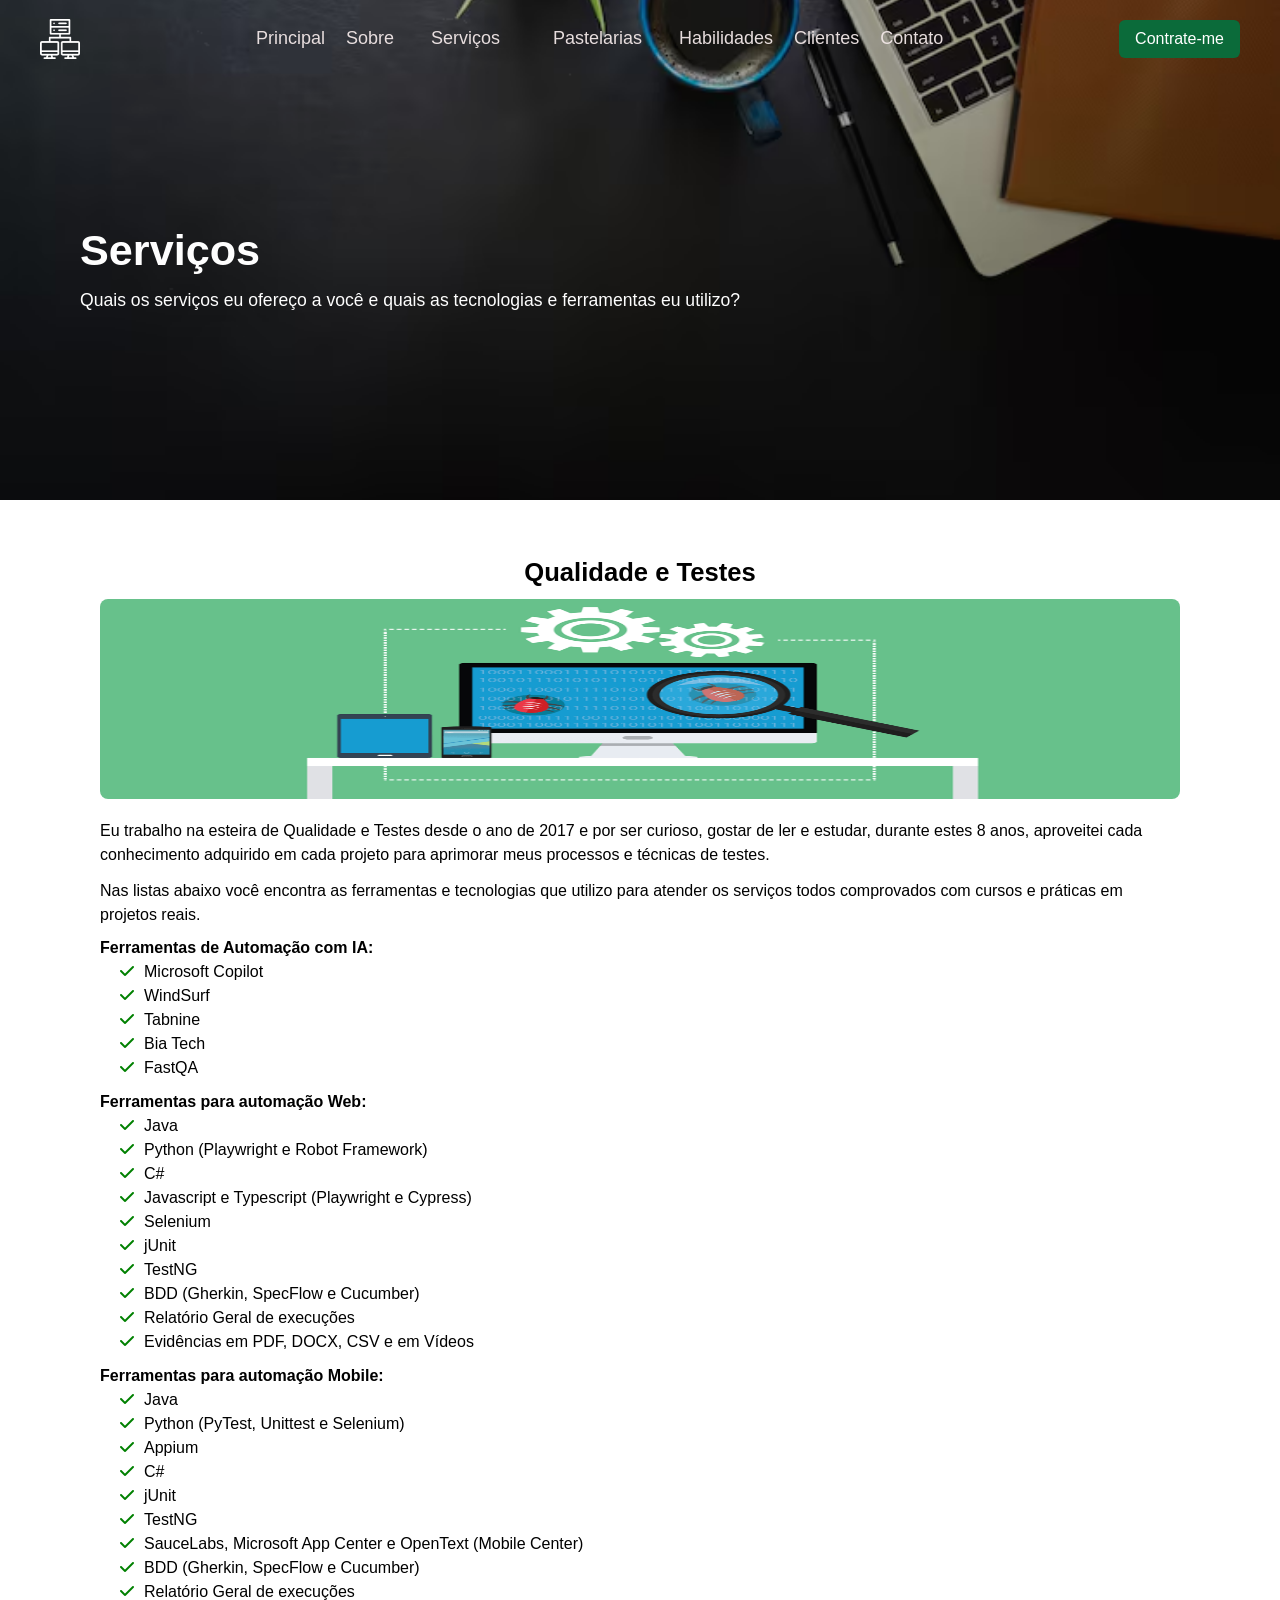
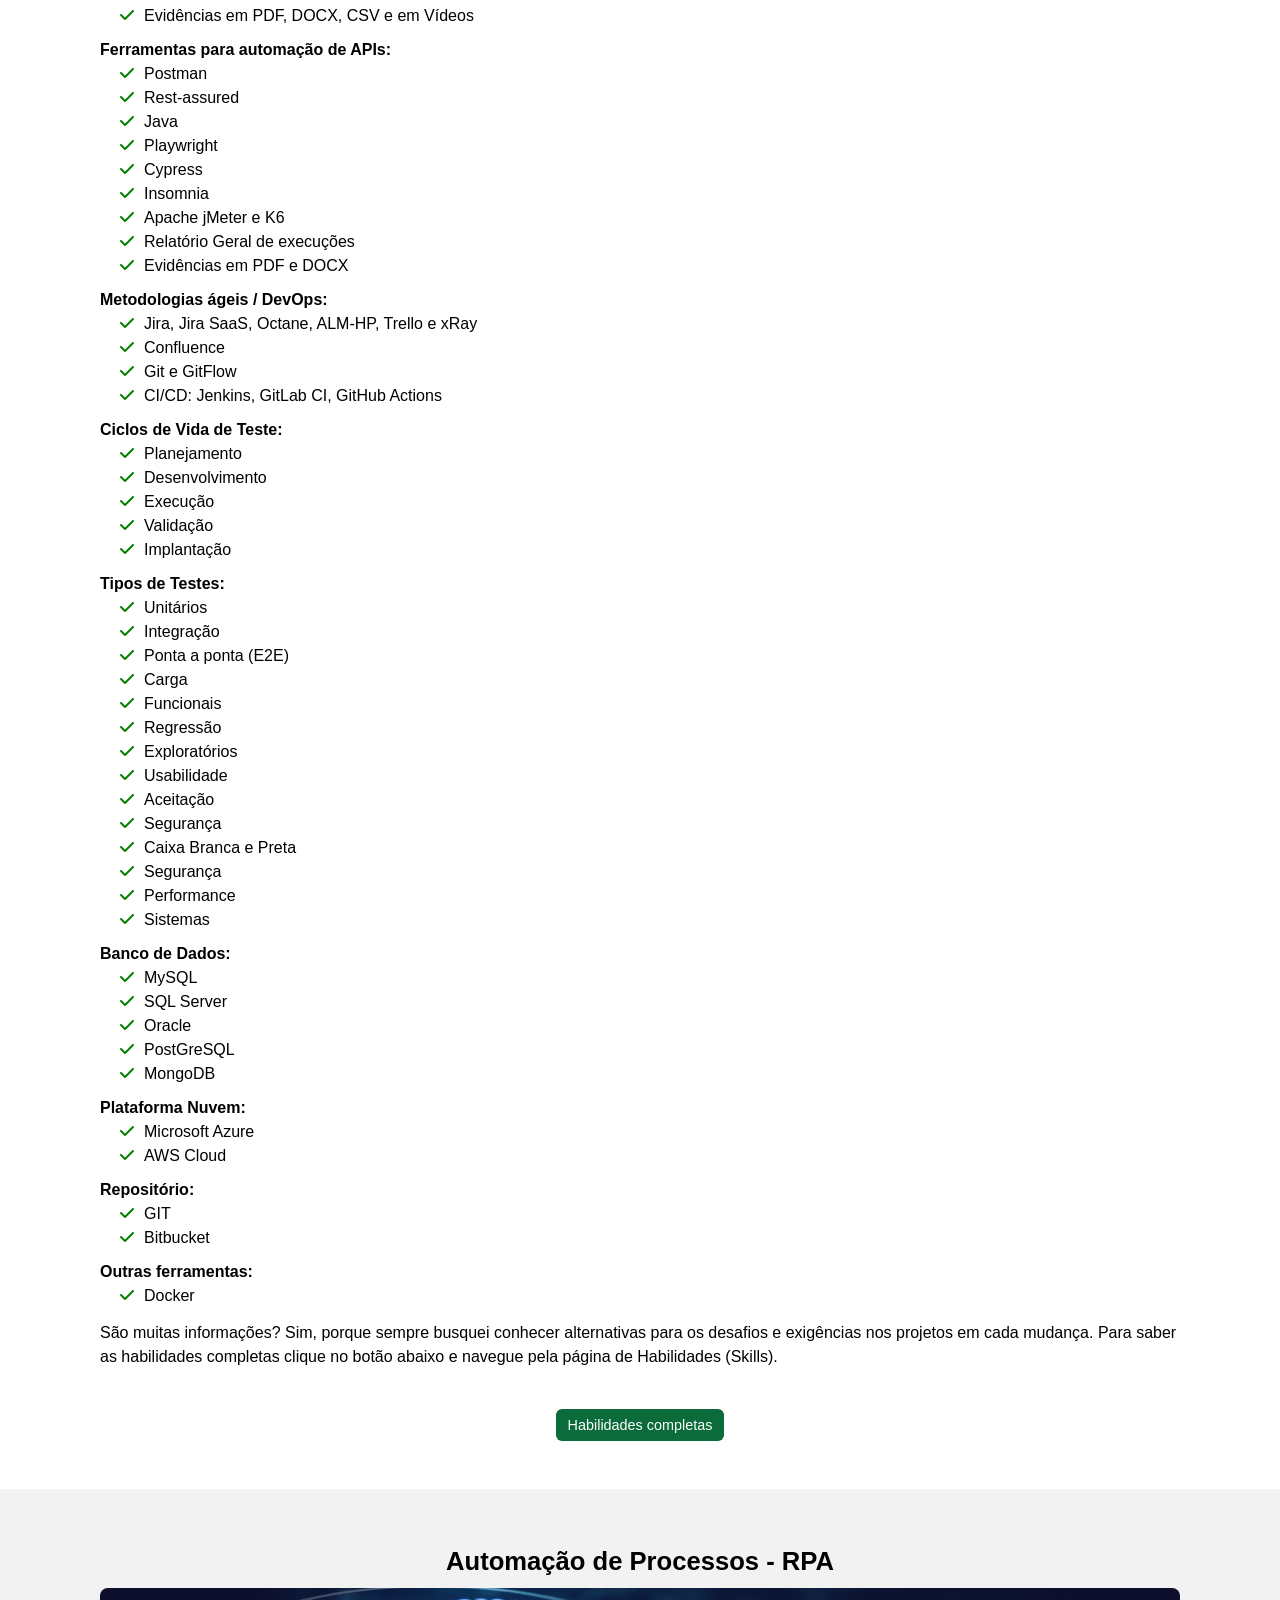
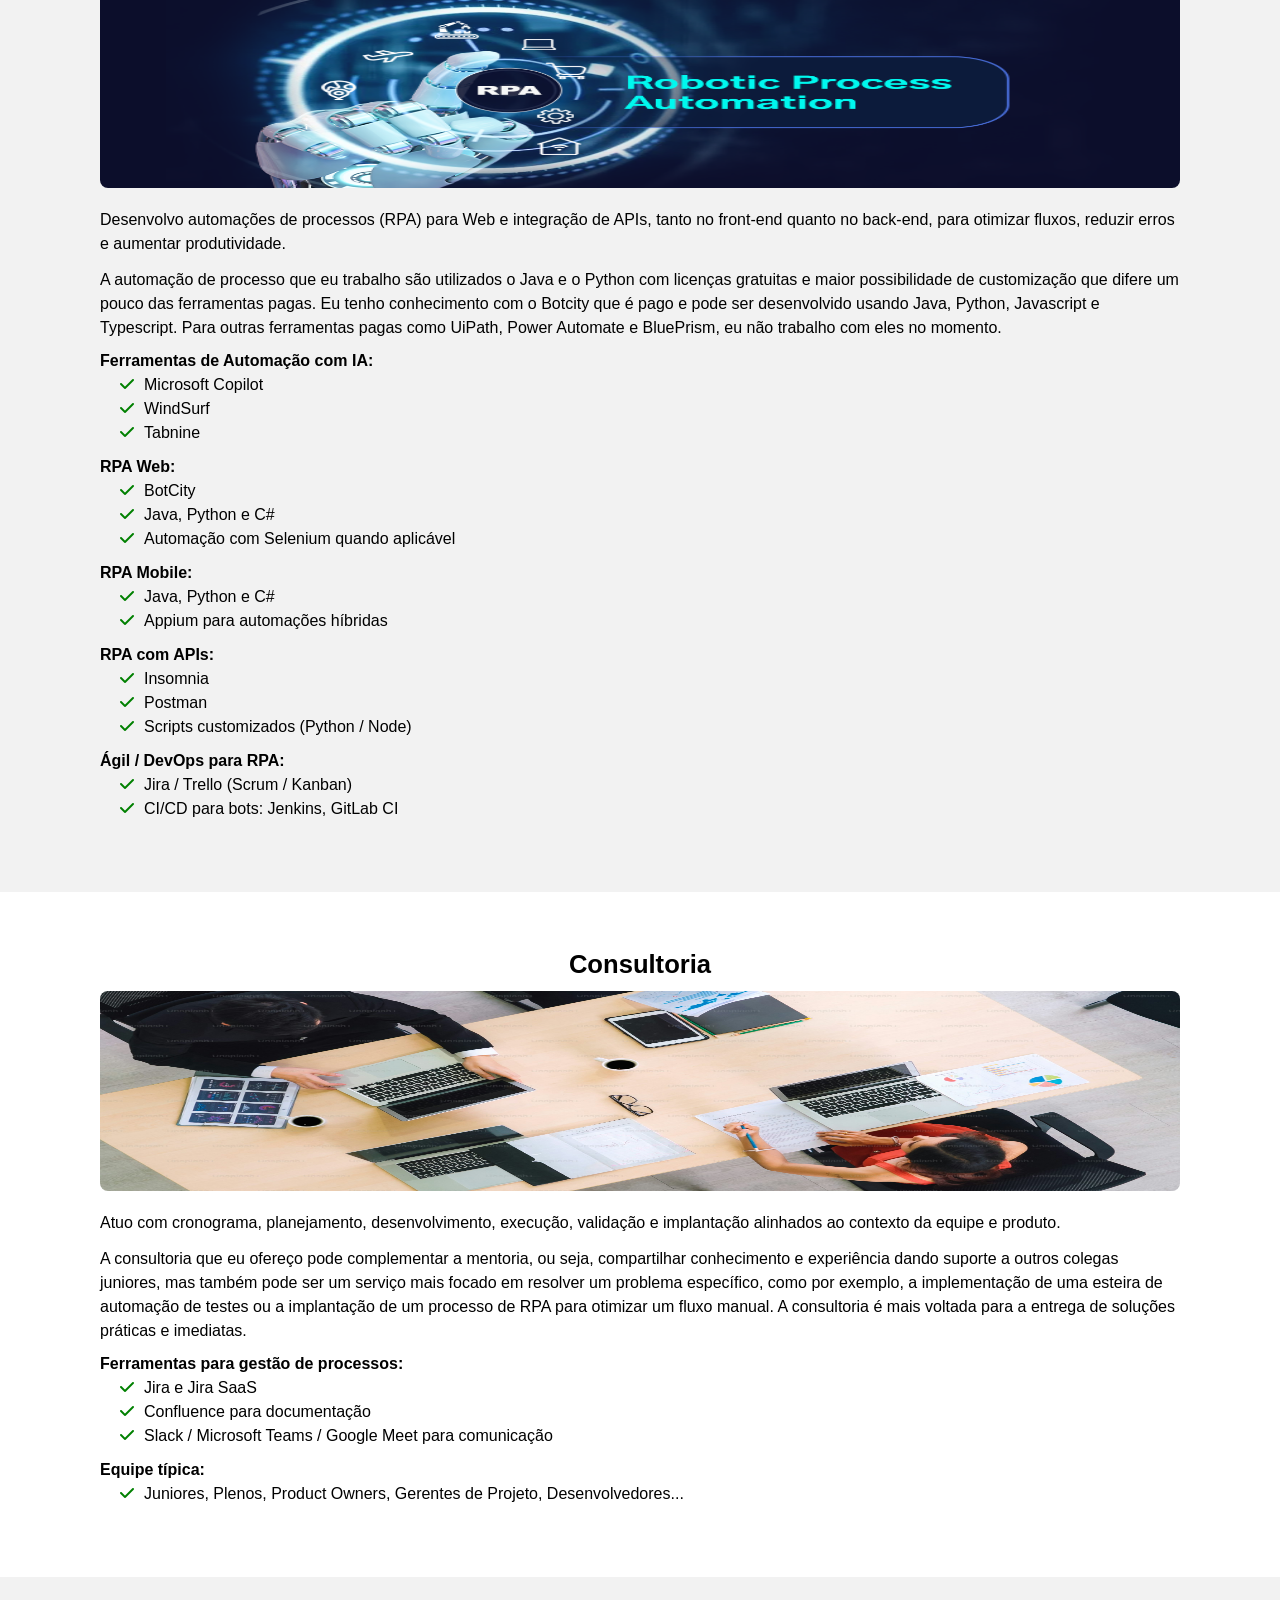
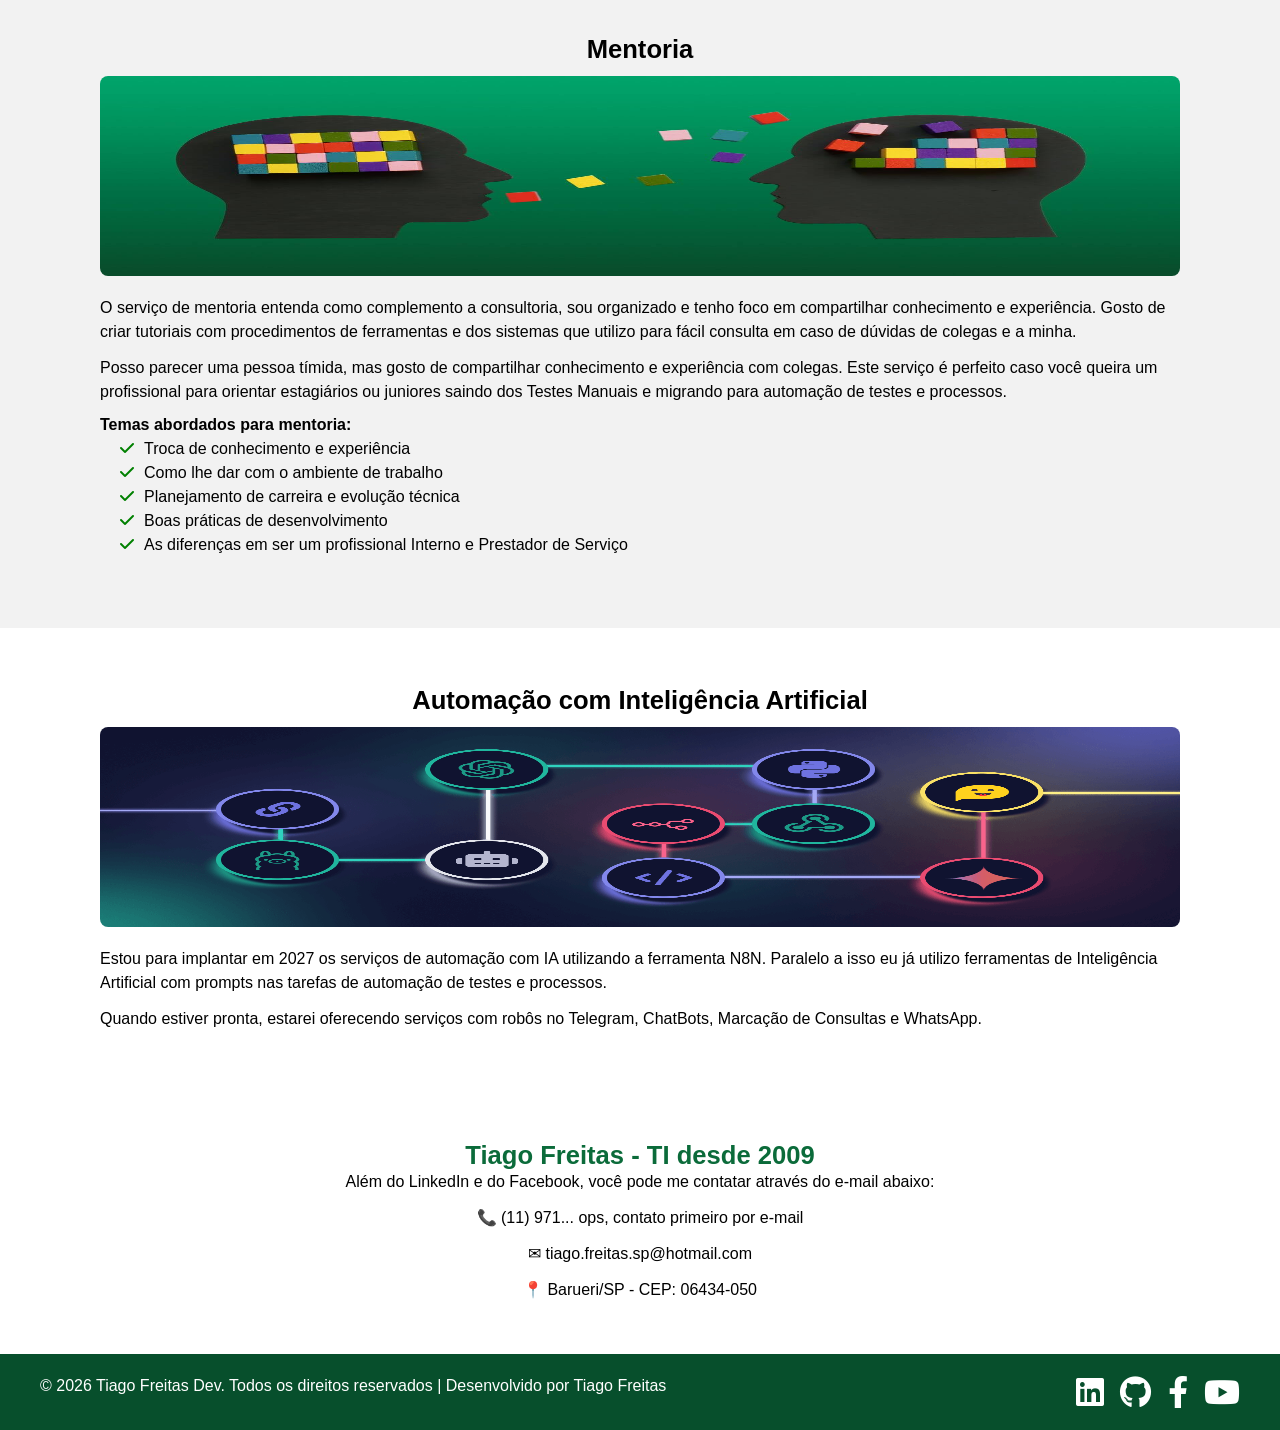
<file: pages/servicos.html>
<!doctype html>
<html lang="pt-BR">
<head>
  <meta charset="utf-8">
  <meta name="viewport" content="width=device-width, initial-scale=1">
  <meta http-equiv="content-language" content="pt-br">
  <meta name="description" content="Especialista em QA e automação de testes com Selenium, Playwright e Cypress em Barueri/SP. Consultoria, RPA e qualidade de software. Contrate Tiago Freitas.">
  <meta name="author" content="Tiago Lopes de Freitas">
  <meta name="copyright" content="Tiago Freitas - https://www.linkedin.com/in/tiago-lopes-de-freitas-49a463240/">
  <meta name="robots" content="index, follow">
  <meta name="reply-to" content="tiago.freitas.sp@hotmail.com">
  <meta name="keywords" content="QA Engineer, Test Automation Engineer, Quality Assurance, RPA Developer, Systems Analyst, SDET">

  <title>QA, Desenvolvimento e Automação de Testes em Barueri | Tiago Freitas</title>

  <link rel="icon" href="../img/source-code.png" type="image/x-icon">
  <link rel="shortcut icon" href="../img/source-code.png" type="image/x-icon">
  <link rel="apple-touch-icon" sizes="180x180" href="../img/source-code.png">
  <link rel="manifest" href="img/source-code.png">
  <link rel="stylesheet" href="https://cdnjs.cloudflare.com/ajax/libs/font-awesome/6.0.0/css/all.min.css">
  <link rel="stylesheet" href="../css/principal.css">
  <link rel="stylesheet" href="../css/servicos.css">

  <style>
    .hero {background-image: url("../img/escritorio.jpg");}    
  </style>
</head>
<body>
  <main>
    <header class="site-header" id="siteHeader">
      <div class="header-inner">
        <a href="../index.html" class="logo" id="logo">
          <img src="../img/servidor.png" alt="TGO Dev Logo">
        </a>

        <nav class="nav" id="mainNav">
          <ul class="menu">
            <li><a href="../index.html">Principal</a></li>
            <li><a href="sobre.html">Sobre</a></li>
            <li class="has-sub">
              <button class="sub-toggle" aria-haspopup="true" aria-expanded="false">Serviços</button>
              <ul class="submenu">
                <li><a href="servicos.html#qualidade-e-testes">Qualidade e Testes</a></li>
                <li><a href="servicos.html#rpa">Automação de Processos - RPA</a></li>
                <li><a href="servicos.html#consultoria">Consultoria</a></li>
                <li><a href="servicos.html#mentoria">Mentoria</a></li>
                <li><a href="servicos.html#bot-ia">Automação com Inteligência Artificial</a></li>
              </ul>
            </li>
            <li class="has-sub">
              <button class="sub-toggle" aria-haspopup="true" aria-expanded="false">Pastelarias</button>
              <ul class="submenu">
                <li><a href="pastel-do-mario.html">Pastel do Mario</a></li>
                <li><a href="tome-conta-do-brasil.html">Tome conta do Brasil</a></li>
                <li><a href="comunidade.html">Comunidade</a></li>
              </ul>
            </li>
            <li><a href="habilidades.html">Habilidades</a></li>
            <li><a href="../index.html#clientes">Clientes</a></li>
            <li><a href="#contatos">Contato</a></li>
          </ul>
        </nav>

        <div class="header-right">
          <a class="btn hire" id="contrateme" href="contrate-me.html">Contrate-me</a>
          <button class="hamburger" id="hamburger" aria-label="Abrir menu">☰</button>
        </div>
      </div>
</header>

    <section id="home" class="hero">
      <div class="hero-content">
        <div class="hero-text">
          <h1>Serviços</h1>
          <p>Quais os serviços eu ofereço a você e quais as tecnologias e ferramentas eu utilizo?</p>
        </div>
      </div>
    </section>

    <section id="qualidade-e-testes" aria-labelledby="title-qualidade">
      <div class="container content">
        <h2 id="title-qualidade">Qualidade e Testes</h2>
        <img class="centered-img" src="../img/qualidade-e-testes.png" alt="Testes de Software" />
        <p>Eu trabalho na esteira de Qualidade e Testes desde o ano de 2017 e por ser curioso, gostar de ler e estudar, durante estes 8 anos, aproveitei cada conhecimento adquirido em cada projeto para aprimorar meus processos e técnicas de testes.</p>
        <p>Nas listas abaixo você encontra as ferramentas e tecnologias que utilizo para atender os serviços todos comprovados com cursos e práticas em projetos reais.</p>

        <strong>Ferramentas de Automação com IA:</strong>
        <ul>
          <li>Microsoft Copilot</li>
          <li>WindSurf</li>
          <li>Tabnine</li>
          <li>Bia Tech</li>
          <li>FastQA</li>
        </ul>

        <strong>Ferramentas para automação Web:</strong>
        <ul>
          <li>Java</li>
          <li>Python (Playwright e Robot Framework)</li>
          <li>C#</li>
          <li>Javascript e Typescript (Playwright e Cypress)</li>
          <li>Selenium</li>
          <li>jUnit</li>
          <li>TestNG</li>
          <li>BDD (Gherkin, SpecFlow e Cucumber)</li>
          <li>Relatório Geral de execuções</li>
          <li>Evidências em PDF, DOCX, CSV e em Vídeos</li>
        </ul>

        <strong>Ferramentas para automação Mobile:</strong>
        <ul>
          <li>Java</li>
          <li>Python (PyTest, Unittest e Selenium)</li>
          <li>Appium</li>
          <li>C#</li>
          <li>jUnit</li>
          <li>TestNG</li>
          <li>SauceLabs, Microsoft App Center e OpenText (Mobile Center)</li>
          <li>BDD (Gherkin, SpecFlow  e Cucumber)</li>
          <li>Relatório Geral de execuções</li>
          <li>Evidências em PDF, DOCX, CSV e em Vídeos</li>
        </ul>

        <strong>Ferramentas para automação de APIs:</strong>
        <ul>
          <li>Postman</li>
          <li>Rest-assured</li>
          <li>Java</li>
          <li>Playwright</li>
          <li>Cypress</li>
          <li>Insomnia</li>
          <li>Apache jMeter e K6</li>
          <li>Relatório Geral de execuções</li>
          <li>Evidências em PDF e DOCX</li>
        </ul>

        <strong>Metodologias ágeis / DevOps:</strong>
        <ul>
          <li>Jira, Jira SaaS, Octane, ALM-HP, Trello e xRay</li>
          <li>Confluence</li>
          <li>Git e GitFlow</li>
          <li>CI/CD: Jenkins, GitLab CI, GitHub Actions</li>
        </ul>

        <strong>Ciclos de Vida de Teste:</strong>
        <ul>
          <li>Planejamento</li>
          <li>Desenvolvimento</li>
          <li>Execução</li>
          <li>Validação</li>
          <li>Implantação</li>
        </ul>

        <strong>Tipos de Testes:</strong>
        <ul>
          <li>Unitários</li>
          <li>Integração</li>
          <li>Ponta a ponta (E2E)</li>
          <li>Carga</li>
          <li>Funcionais</li>
          <li>Regressão</li>
          <li>Exploratórios</li>
          <li>Usabilidade</li>
          <li>Aceitação</li>
          <li>Segurança</li>
          <li>Caixa Branca e Preta</li>
          <li>Segurança</li>
          <li>Performance</li>
          <li>Sistemas</li>
        </ul>

        <strong>Banco de Dados:</strong>
        <ul>
          <li>MySQL</li>
          <li>SQL Server</li>
          <li>Oracle</li>
          <li>PostGreSQL</li>
          <li>MongoDB</li>
        </ul>

        <strong>Plataforma Nuvem:</strong>
        <ul>
          <li>Microsoft Azure</li>
          <li>AWS Cloud</li>
        </ul>

        <strong>Repositório:</strong>
          <ul>
            <li>GIT</li>
            <li>Bitbucket</li>
          </ul>

        <strong>Outras ferramentas:</strong>
          <ul>
            <li>Docker</li>
          </ul>

          <p>São muitas informações? Sim, porque sempre busquei conhecer alternativas para os desafios e exigências nos projetos em cada mudança. Para saber as habilidades completas clique no botão abaixo e navegue pela página de Habilidades (Skills).</p>
        </div>
      </div>

      <div class="centered">
        <a class="btn small" href="habilidades.html">Habilidades completas</a>
      </div>
    </section>

<section id="rpa" aria-labelledby="title-rpa">
  <div class="container content">
    <h2 id="title-rpa">Automação de Processos - RPA</h2>
    <img class="centered-img" src="../img/rpa2.png" alt="Automação RPA" />
    <p>Desenvolvo automações de processos (RPA) para Web e integração de APIs, tanto no front-end quanto no back-end, para otimizar fluxos, reduzir erros e aumentar produtividade.</p>
    <p>A automação de processo que eu trabalho são utilizados o Java e o Python com licenças gratuitas e maior possibilidade de customização que difere um pouco das ferramentas pagas. Eu tenho conhecimento com o Botcity que é pago e pode ser desenvolvido usando Java, Python, Javascript e Typescript. Para outras ferramentas pagas como UiPath, Power Automate e BluePrism, eu não trabalho com eles no momento.</p>

    <strong>Ferramentas de Automação com IA:</strong>
      <ul>
        <li>Microsoft Copilot</li>
        <li>WindSurf</li>
        <li>Tabnine</li>
      </ul>

    <strong>RPA Web:</strong>
    <ul>
      <li>BotCity</li>
      <li>Java, Python e C#</li>
      <li>Automação com Selenium quando aplicável</li>
    </ul>

    <strong>RPA Mobile:</strong>
    <ul>
      <li>Java, Python e C#</li>
      <li>Appium para automações híbridas</li>
    </ul>

    <strong>RPA com APIs:</strong>
    <ul>
      <li>Insomnia</li>
      <li>Postman</li>
      <li>Scripts customizados (Python / Node)</li>
    </ul>

    <strong>Ágil / DevOps para RPA:</strong>
    <ul>
      <li>Jira / Trello (Scrum / Kanban)</li>
      <li>CI/CD para bots: Jenkins, GitLab CI</li>
    </ul>
  </div>
</section>

<section id="consultoria" aria-labelledby="title-consultoria">
  <div class="container content">
    <h2 id="title-consultoria">Consultoria</h2>
    <img class="centered-img" src="../img/consultoria2.jpeg" alt="Consultoria de TI" />
    <p>Atuo com cronograma, planejamento, desenvolvimento, execução, validação e implantação alinhados ao contexto da equipe e produto.</p>
    <p>A consultoria que eu ofereço pode complementar a mentoria, ou seja, compartilhar conhecimento e experiência dando suporte a outros colegas juniores, mas também pode ser um serviço mais focado em resolver um problema específico, como por exemplo, a implementação de uma esteira de automação de testes ou a implantação de um processo de RPA para otimizar um fluxo manual. A consultoria é mais voltada para a entrega de soluções práticas e imediatas.
    </p>

    <strong>Ferramentas para gestão de processos:</strong>
    <ul>
      <li>Jira e Jira SaaS</li>
      <li>Confluence para documentação</li>
      <li>Slack / Microsoft Teams / Google Meet para comunicação</li>
    </ul>

    <strong>Equipe típica:</strong>
    <ul>
      <li>Juniores, Plenos, Product Owners, Gerentes de Projeto, Desenvolvedores...</li>
    </ul>
  </div>
</section>

<section id="mentoria" aria-labelledby="title-mentoria">
  <div class="container content">
    <h2 id="title-mentoria">Mentoria</h2>
    <img class="centered-img" src="../img/mentoria.jpg" alt="Mentoria de TI" />
    <p>O serviço de mentoria entenda como complemento a consultoria, sou organizado e tenho foco em compartilhar conhecimento e experiência. Gosto de criar tutoriais com procedimentos de ferramentas e dos sistemas que utilizo para fácil consulta em caso de dúvidas de colegas e a minha.</p>
    <p>Posso parecer uma pessoa tímida, mas gosto de compartilhar conhecimento e experiência com colegas. Este serviço é perfeito caso você queira um profissional para orientar estagiários ou juniores saindo dos Testes Manuais e migrando para automação de testes e processos.</p>

    <strong>Temas abordados para mentoria:</strong>
    <ul>
      <li>Troca de conhecimento e experiência</li>
      <li>Como lhe dar com o ambiente de trabalho</li>
      <li>Planejamento de carreira e evolução técnica</li>
      <li>Boas práticas de desenvolvimento</li>
      <li>As diferenças em ser um profissional Interno e Prestador de Serviço</li>
    </ul>
  </div>
</section>

<section id="bot-ia" aria-labelledby="title-ia">
  <div class="container content">
    <h2 id="title-ia">Automação com Inteligência Artificial</h2>
    <img class="centered-img" src="../img/bot-ia.png" alt="Automação RPA" />
    <p>Estou para implantar em 2027 os serviços de automação com IA utilizando a ferramenta N8N. Paralelo a isso eu já utilizo ferramentas de Inteligência Artificial com prompts nas tarefas de automação de testes e processos.</p>
    <p>Quando estiver pronta, estarei oferecendo serviços com robôs no Telegram, ChatBots, Marcação de Consultas e WhatsApp.</p>
  </div>
</section>

    <section id="contatos" class="section white-section contact-info">
      <div class="centered-col">
        <h2 class="logo-green">Tiago Freitas - TI desde 2009</h2>
        <p>Além do LinkedIn e do Facebook, você pode me contatar através do e-mail abaixo:</p>
        <p>📞 (11) 971... ops, contato primeiro por e-mail</p>
        <p>✉ tiago.freitas.sp@hotmail.com</p>
        <p>📍 Barueri/SP - CEP: 06434-050</p>
      </div>
    </section>

    <footer class="site-footer">
      <div class="footer-inner">
        <p>© 2026 Tiago Freitas Dev. Todos os direitos reservados | Desenvolvido por 
          <a href="https://www.linkedin.com/in/tiago-lopes-de-freitas-49a463240/" target="_blank">Tiago Freitas</a>
        </p>
        <div class="socials-footer">
          <a href="https://www.linkedin.com/in/tiago-lopes-de-freitas-49a463240/" target="_blank"><i class="fab fa-linkedin fa-2x"></i></a>
          <a href="https://github.com/tiagofreitassp" target="_blank"><i class="fab fa-github fa-2x"></i></a>
          <a href="https://www.facebook.com/tiago.freitas.114935" target="_blank"><i class="fab fa-facebook-f fa-2x"></i></a>
          <a href="https://www.youtube.com/@tiagofreitasdev" target="_blank"><i class="fab fa-youtube fa-2x"></i></a>
        </div>
      </div>
    </footer>

    <button id="toTop" class="to-top" aria-label="Voltar ao topo">↑</button>

    <div id="mobileMenu" class="mobile-menu" aria-hidden="true">
      <button class="mobile-close" id="mobileClose">✕</button>
      <ul class="mobile-menu-list">
        <li><a href="index.html">Principal</a></li>
        <li><a href="sobre.html">Sobre</a></li>
        <li class="has-sub-mobile">
          <button class="sub-mobile-toggle">Serviços ▸</button>
          <ul class="mobile-submenu">
            <li><a href="servicos.html#qualidade-e-testes">Qualidade e Testes</a></li>
            <li><a href="servicos.html#rpa">Automação de Processos - RPA</a></li>
            <li><a href="servicos.html#consultoria">Consultoria</a></li>
            <li><a href="servicos.html#mentoria">Mentoria</a></li>
            <li><a href="servicos.html#bot-ia">Automação com Inteligência Artificial</a></li>
          </ul>
        </li>
        <li class="has-sub-mobile">
          <button class="sub-mobile-toggle">Pastelarias ▸</button>
          <ul class="mobile-submenu">
            <li><a href="pastel-do-mario.html">Pastel do Mario</a></li>
            <li><a href="tome-conta-do-brasil.html">Tome conta do Brasil</a></li>
            <li><a href="comunidade.html">Comunidade</a></li>
          </ul>
        </li>
        <li><a href="habilidades.html">Habilidades</a></li>
        <li><a href="../index.html#clientes">Clientes</a></li>
        <li><a href="#contato">Contato</a></li>
      </ul>
    </div>

  </main>

  <script src="../js/principal.js"></script>
</body>
</html>
</file>
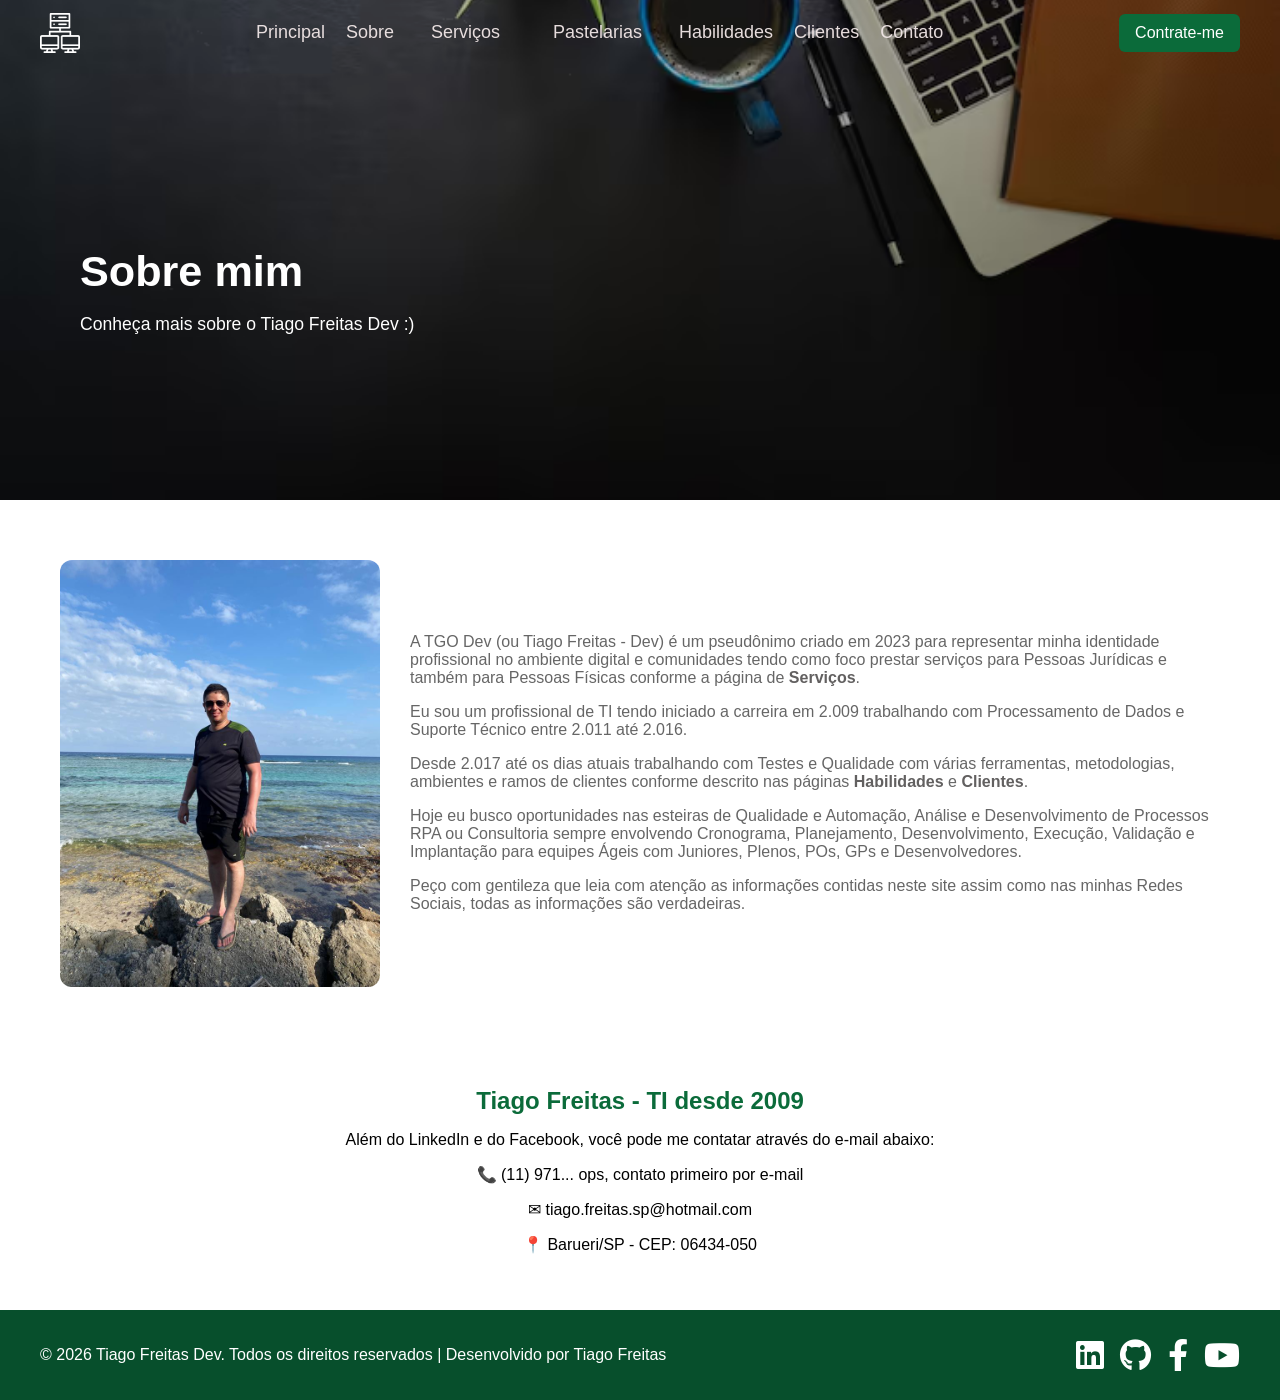
<file: pages/sobre.html>
<!doctype html>
<html lang="pt-BR">
<head>
  <meta charset="utf-8">
  <meta name="viewport" content="width=device-width, initial-scale=1">
  <meta http-equiv="content-language" content="pt-br">
  <meta name="description" content="Especialista em QA e automação de testes com Selenium, Playwright e Cypress em Barueri/SP. Consultoria, RPA e qualidade de software. Contrate Tiago Freitas.">
  <meta name="author" content="Tiago Lopes de Freitas">
  <meta name="copyright" content="Tiago Freitas - https://www.linkedin.com/in/tiago-lopes-de-freitas-49a463240/">
  <meta name="robots" content="index, follow">
  <meta name="reply-to" content="tiago.freitas.sp@hotmail.com">
  <meta name="keywords" content="QA Engineer, Test Automation Engineer, Quality Assurance, RPA Developer, Systems Analyst, SDET">

  <title>QA, Desenvolvimento e Automação de Testes em Barueri | Tiago Freitas</title>

  <link rel="icon" href="../img/source-code.png" type="image/x-icon">
  <link rel="shortcut icon" href="../img/source-code.png" type="image/x-icon">
  <link rel="apple-touch-icon" sizes="180x180" href="../img/source-code.png">
  <link rel="manifest" href="img/source-code.png">
  <link rel="stylesheet" href="https://cdnjs.cloudflare.com/ajax/libs/font-awesome/6.0.0/css/all.min.css">
  <link rel="stylesheet" href="../css/principal.css">

  <style>
    .hero {background-image: url("../img/escritorio.jpg");}    
  </style>
</head>
<body>
  <main>
    <header class="site-header" id="siteHeader">
      <div class="header-inner">
        <a href="../index.html" class="logo" id="logo">
          <img src="../img/servidor.png" alt="TGO Dev Logo">
        </a>

        <nav class="nav" id="mainNav">
          <ul class="menu">
            <li><a href="../index.html">Principal</a></li>
            <li><a href="sobre.html">Sobre</a></li>
            <li class="has-sub">
              <button class="sub-toggle" aria-haspopup="true" aria-expanded="false">Serviços</button>
              <ul class="submenu">
                <li><a href="servicos.html#qualidade-e-testes">Qualidade e Testes</a></li>
                <li><a href="servicos.html#rpa">Automação de Processos - RPA</a></li>
                <li><a href="servicos.html#consultoria">Consultoria</a></li>
                <li><a href="servicos.html#mentoria">Mentoria</a></li>
                <li><a href="servicos.html#bot-ia">Automação com Inteligência Artificial</a></li>
              </ul>
            </li>
            <li class="has-sub">
              <button class="sub-toggle" aria-haspopup="true" aria-expanded="false">Pastelarias</button>
              <ul class="submenu">
                <li><a href="pastel-do-mario.html">Pastel do Mario</a></li>
                <li><a href="tome-conta-do-brasil.html">Tome conta do Brasil</a></li>
                <li><a href="comunidade.html">Comunidade</a></li>
              </ul>
            </li>
            <li><a href="habilidades.html">Habilidades</a></li>
            <li><a href="../index.html#clientes">Clientes</a></li>
            <li><a href="#contatos">Contato</a></li>
          </ul>
        </nav>

        <div class="header-right">
          <a class="btn hire" id="contrateme" href="contrate-me.html">Contrate-me</a>
          <button class="hamburger" id="hamburger" aria-label="Abrir menu">☰</button>
        </div>
      </div>
</header>

    <section id="home" class="hero">
      <div class="hero-content">
        <div class="hero-text">
          <h1>Sobre mim</h1>
          <p>Conheça mais sobre o Tiago Freitas Dev :)</p>
        </div>
      </div>
    </section>

    <section id="sobre" class="section white-section">
      <div class="container about">
        <img class="about-photo" src="../img/tiago-perfil2.jpg" alt="Profissional de TI">
        <div class="about-text">
          <p>A TGO Dev (ou Tiago Freitas - Dev) é um pseudônimo criado em 2023 para representar minha identidade profissional no ambiente digital e comunidades tendo como foco prestar serviços para Pessoas Jurídicas e também para Pessoas Físicas conforme a página de <strong><a class="hiperlink" href="servicos.html">Serviços</a></strong>.</p>
          <p>Eu sou um profissional de TI tendo iniciado a carreira em 2.009 trabalhando com Processamento de Dados e Suporte Técnico entre 2.011 até 2.016.</p>
          <p>Desde 2.017 até os dias atuais trabalhando com Testes e Qualidade com várias ferramentas, metodologias, ambientes e ramos de clientes conforme descrito nas páginas <strong><a class="hiperlink" href="habilidades.html">Habilidades</a></strong> e <strong><a class="hiperlink" href="../index.html#clientes">Clientes</a></strong>.</p>
          <p>Hoje eu busco oportunidades nas esteiras de Qualidade e Automação, Análise e Desenvolvimento de Processos RPA ou Consultoria sempre envolvendo Cronograma, Planejamento, Desenvolvimento, Execução, Validação e Implantação para equipes Ágeis com Juniores, Plenos, POs, GPs e Desenvolvedores.</p>
          <p>Peço com gentileza que leia com atenção as informações contidas neste site assim como nas minhas Redes Sociais, todas as informações são verdadeiras.</p>
        </div>
      </div>
    </section>

    <section id="contatos" class="section white-section contact-info">
      <div class="centered-col">
        <h2 class="logo-green">Tiago Freitas - TI desde 2009</h2>
        <p>Além do LinkedIn e do Facebook, você pode me contatar através do e-mail abaixo:</p>
        <p>📞 (11) 971... ops, contato primeiro por e-mail</p>
        <p>✉ tiago.freitas.sp@hotmail.com</p>
        <p>📍 Barueri/SP - CEP: 06434-050</p>
      </div>
    </section>

    <footer class="site-footer">
      <div class="footer-inner">
        <p>© 2026 Tiago Freitas Dev. Todos os direitos reservados | Desenvolvido por 
          <a href="https://www.linkedin.com/in/tiago-lopes-de-freitas-49a463240/" target="_blank">Tiago Freitas</a>
        </p>
        <div class="socials-footer">
          <a href="https://www.linkedin.com/in/tiago-lopes-de-freitas-49a463240/" target="_blank"><i class="fab fa-linkedin fa-2x"></i></a>
          <a href="https://github.com/tiagofreitassp" target="_blank"><i class="fab fa-github fa-2x"></i></a>
          <a href="https://www.facebook.com/tiago.freitas.114935" target="_blank"><i class="fab fa-facebook-f fa-2x"></i></a>
          <a href="https://www.youtube.com/@tiagofreitasdev" target="_blank"><i class="fab fa-youtube fa-2x"></i></a>
        </div>
      </div>
    </footer>

    <button id="toTop" class="to-top" aria-label="Voltar ao topo">↑</button>

    <div id="mobileMenu" class="mobile-menu" aria-hidden="true">
      <button class="mobile-close" id="mobileClose">✕</button>
      <ul class="mobile-menu-list">
        <li><a href="index.html">Principal</a></li>
        <li><a href="sobre.html">Sobre</a></li>
        <li class="has-sub-mobile">
          <button class="sub-mobile-toggle">Serviços ▸</button>
          <ul class="mobile-submenu">
            <li><a href="servicos.html#qualidade-e-testes">Qualidade e Testes</a></li>
            <li><a href="servicos.html#rpa">Automação de Processos - RPA</a></li>
            <li><a href="servicos.html#consultoria">Consultoria</a></li>
            <li><a href="servicos.html#mentoria">Mentoria</a></li>
            <li><a href="servicos.html#bot-ia">Automação com Inteligência Artificial</a></li>
          </ul>
        </li>
        <li class="has-sub-mobile">
          <button class="sub-mobile-toggle">Pastelarias ▸</button>
          <ul class="mobile-submenu">
            <li><a href="pastel-do-mario.html">Pastel do Mario</a></li>
            <li><a href="tome-conta-do-brasil.html">Tome conta do Brasil</a></li>
            <li><a href="comunidade.html">Comunidade</a></li>
          </ul>
        </li>
        <li><a href="habilidades.html">Habilidades</a></li>
        <li><a href="../index.html#clientes">Clientes</a></li>
        <li><a href="#contato">Contato</a></li>
      </ul>
    </div>

  </main>

  <script src="../js/principal.js"></script>
</body>
</html>
</file>
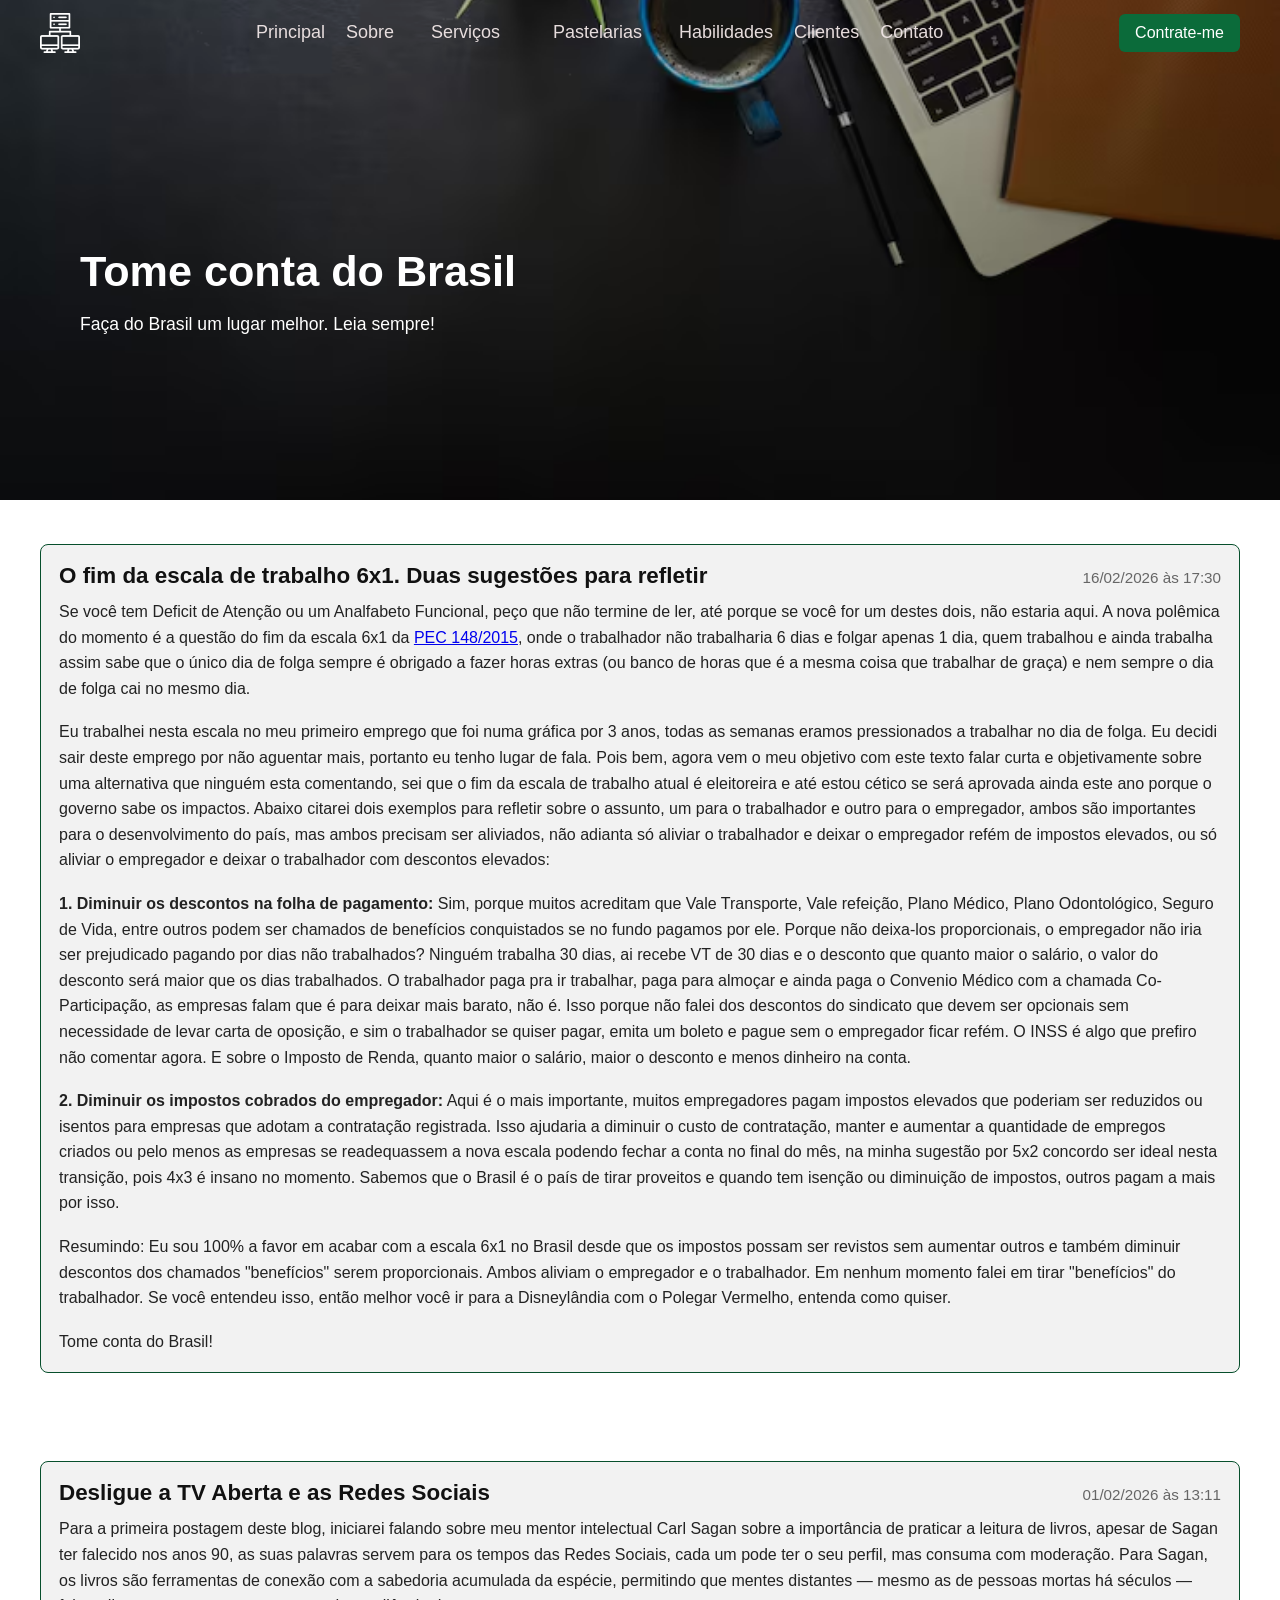
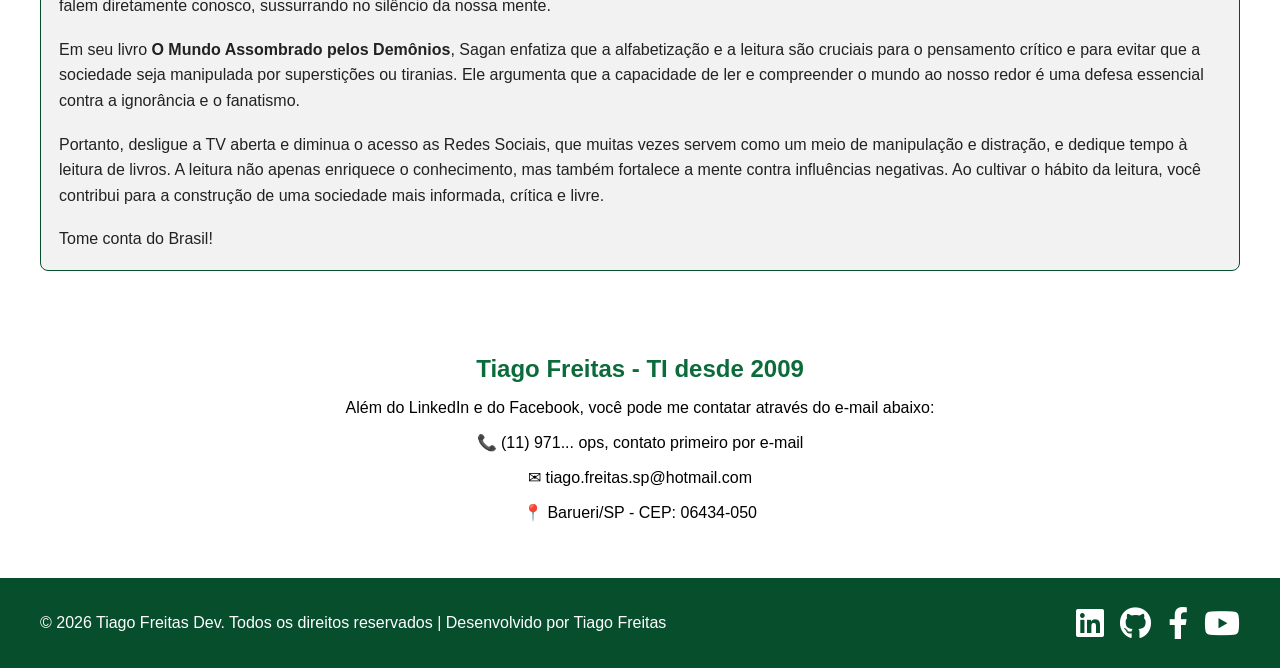
<file: pages/tome-conta-do-brasil.html>
<!doctype html>
<html lang="pt-BR">
<head>
  <meta charset="utf-8">
  <meta name="viewport" content="width=device-width, initial-scale=1">
  <meta http-equiv="content-language" content="pt-br">
  <meta name="description" content="Especialista em QA e automação de testes com Selenium, Playwright e Cypress em Barueri/SP. Consultoria, RPA e qualidade de software. Contrate Tiago Freitas.">
  <meta name="author" content="Tiago Lopes de Freitas">
  <meta name="copyright" content="Tiago Freitas - https://www.linkedin.com/in/tiago-lopes-de-freitas-49a463240/">
  <meta name="robots" content="index, follow">
  <meta name="reply-to" content="tiago.freitas.sp@hotmail.com">
  <meta name="keywords" content="QA Engineer, Test Automation Engineer, Quality Assurance, RPA Developer, Systems Analyst, SDET">

  <title>QA, Desenvolvimento e Automação de Testes em Barueri | Tiago Freitas</title>
  
  <link rel="icon" href="../img/source-code.png" type="image/x-icon">
  <link rel="shortcut icon" href="../img/source-code.png" type="image/x-icon">
  <link rel="apple-touch-icon" sizes="180x180" href="../img/source-code.png">
  <link rel="manifest" href="img/source-code.png">
  <link rel="stylesheet" href="https://cdnjs.cloudflare.com/ajax/libs/font-awesome/6.0.0/css/all.min.css">
  <link rel="stylesheet" href="../css/principal.css">
  <link rel="stylesheet" href="../css/blogs.css">

  <style>
    .hero {background-image: url("../img/escritorio.jpg");}    
  </style>
</head>
<body>
  <main>
    <header class="site-header" id="siteHeader">
      <div class="header-inner">
        <a href="../index.html" class="logo" id="logo">
          <img src="../img/servidor.png" alt="TGO Dev Logo">
        </a>

        <nav class="nav" id="mainNav">
          <ul class="menu">
            <li><a href="../index.html">Principal</a></li>
            <li><a href="sobre.html">Sobre</a></li>
            <li class="has-sub">
              <button class="sub-toggle" aria-haspopup="true" aria-expanded="false">Serviços</button>
              <ul class="submenu">
                <li><a href="servicos.html#qualidade-e-testes">Qualidade e Testes</a></li>
                <li><a href="servicos.html#rpa">Automação de Processos - RPA</a></li>
                <li><a href="servicos.html#consultoria">Consultoria</a></li>
                <li><a href="servicos.html#mentoria">Mentoria</a></li>
                <li><a href="servicos.html#bot-ia">Automação com Inteligência Artificial</a></li>
              </ul>
            </li>
            <li class="has-sub">
              <button class="sub-toggle" aria-haspopup="true" aria-expanded="false">Pastelarias</button>
              <ul class="submenu">
                <li><a href="pastel-do-mario.html">Pastel do Mario</a></li>
                <li><a href="tome-conta-do-brasil.html">Tome conta do Brasil</a></li>
                <li><a href="comunidade.html">Comunidade</a></li>
              </ul>
            </li>
            <li><a href="habilidades.html">Habilidades</a></li>
            <li><a href="../index.html#clientes">Clientes</a></li>
            <li><a href="#contatos">Contato</a></li>
          </ul>
        </nav>

        <div class="header-right">
          <a class="btn hire" id="contrateme" href="contrate-me.html">Contrate-me</a>
          <button class="hamburger" id="hamburger" aria-label="Abrir menu">☰</button>
        </div>
      </div>
</header>

    <section id="home" class="hero">
      <div class="hero-content">
        <div class="hero-text">
          <h1>Tome conta do Brasil</h1>
          <p>Faça do Brasil um lugar melhor. Leia sempre!</p>
        </div>
      </div>
    </section>

    <!-- Conteúdos do Blog -->
    <section id="blog" class="section-blog white-section">
      <div class="container about">
        <div class="blog-post">
          <div class="post-body">
            <div class="post-header">
              <h2 class="post-title">O fim da escala de trabalho 6x1. Duas sugestões para refletir</h2>
              <span class="post-date" aria-label="Publicado em">16/02/2026 às 17:30</span>
            </div>

            <div class="post-content">
              <p>
                Se você tem Deficit de Atenção ou um Analfabeto Funcional, peço que não termine de ler, até porque se você for um destes dois, não estaria aqui. A nova polêmica do momento é a questão do fim da escala 6x1 da <a href="https://www25.senado.leg.br/web/atividade/materias/-/materia/124067" target="_blank">PEC 148/2015</a>, onde o trabalhador não trabalharia 6 dias e folgar apenas 1 dia, quem trabalhou e ainda trabalha assim sabe que o único dia de folga sempre é obrigado a fazer horas extras (ou banco de horas que é a mesma coisa que trabalhar de graça) e nem sempre o dia de folga cai no mesmo dia.
              </p>
              </br>
              <p>
                Eu trabalhei nesta escala no meu primeiro emprego que foi numa gráfica por 3 anos, todas as semanas eramos pressionados a trabalhar no dia de folga. Eu decidi sair deste emprego por não aguentar mais, portanto eu tenho lugar de fala. Pois bem, agora vem o meu objetivo com este texto falar curta e objetivamente sobre uma alternativa que ninguém esta comentando, sei que o fim da escala de trabalho atual é eleitoreira e até estou cético se será aprovada ainda este ano porque o governo sabe os impactos. Abaixo citarei dois exemplos para refletir sobre o assunto, um para o trabalhador e outro para o empregador, ambos são importantes para o desenvolvimento do país, mas ambos precisam ser aliviados, não adianta só aliviar o trabalhador e deixar o empregador refém de impostos elevados, ou só aliviar o empregador e deixar o trabalhador com descontos elevados:
              </p>
              </br>
              <p>
                <strong>1. Diminuir os descontos na folha de pagamento:</strong> Sim, porque muitos acreditam que Vale Transporte, Vale refeição, Plano Médico, Plano Odontológico, Seguro de Vida, entre outros podem ser chamados de benefícios conquistados se no fundo pagamos por ele. Porque não deixa-los proporcionais, o empregador não iria ser prejudicado pagando por dias não trabalhados? Ninguém trabalha 30 dias, ai recebe VT de 30 dias e o desconto que quanto maior o salário, o valor do desconto será maior que os dias trabalhados. O trabalhador paga pra ir trabalhar, paga para almoçar e ainda paga o Convenio Médico com a chamada Co-Participação, as empresas falam que é para deixar mais barato, não é.

                Isso porque não falei dos descontos do sindicato que devem ser opcionais sem necessidade de levar carta de oposição, e sim o trabalhador se quiser pagar, emita um boleto e pague sem o empregador ficar refém.

                O INSS é algo que prefiro não comentar agora. E sobre o Imposto de Renda, quanto maior o salário, maior o desconto e menos dinheiro na conta. 
              </p>
              </br>
              <p>
                <strong>2. Diminuir os impostos cobrados do empregador:</strong> Aqui é o mais importante, muitos empregadores pagam impostos elevados que poderiam ser reduzidos ou isentos para empresas que adotam a contratação registrada. Isso ajudaria a diminuir o custo de contratação, manter e aumentar a quantidade de empregos criados ou pelo menos as empresas se readequassem a nova escala podendo fechar a conta no final do mês, na minha sugestão por 5x2 concordo ser ideal nesta transição, pois 4x3 é insano no momento. Sabemos que o Brasil é o país de tirar proveitos e quando tem isenção ou diminuição de impostos, outros pagam a mais por isso.
              </p>
              </br>
              <p>Resumindo: Eu sou 100% a favor em acabar com a escala 6x1 no Brasil desde que os impostos possam ser revistos sem aumentar outros e também diminuir descontos dos chamados "benefícios" serem proporcionais. Ambos aliviam o empregador e o trabalhador. Em nenhum momento falei em tirar "benefícios" do trabalhador. Se você entendeu isso, então melhor você ir para a Disneylândia com o Polegar Vermelho, entenda como quiser.</p>
            </br>
              <p>Tome conta do Brasil!</p>
            </div>
          </div>
        </div>
      </div>
    </section>

    <section id="blog" class="section-blog white-section">
      <div class="container about">
        <div class="blog-post">
          <div class="post-body">
            <div class="post-header">
              <h2 class="post-title">Desligue a TV Aberta e as Redes Sociais</h2>
              <span class="post-date" aria-label="Publicado em">01/02/2026 às 13:11</span>
            </div>

            <div class="post-content">
              <p>
                Para a primeira postagem deste blog, iniciarei falando sobre meu mentor intelectual Carl Sagan sobre a importância de praticar a leitura de livros, apesar de Sagan ter falecido nos anos 90, as suas palavras servem para os tempos das Redes Sociais, cada um pode ter o seu perfil, mas consuma com moderação. Para Sagan, os livros são ferramentas de conexão com a sabedoria acumulada da espécie, permitindo que mentes distantes — mesmo as de pessoas mortas há séculos — falem diretamente conosco, sussurrando no silêncio da nossa mente.
              </p>
              </br>
              <p>
                Em seu livro <strong>O Mundo Assombrado pelos Demônios</strong>, Sagan enfatiza que a alfabetização e a leitura são cruciais para o pensamento crítico e para evitar que a sociedade seja manipulada por superstições ou tiranias. Ele argumenta que a capacidade de ler e compreender o mundo ao nosso redor é uma defesa essencial contra a ignorância e o fanatismo.
              </p>
              </br>
              <p>
                Portanto, desligue a TV aberta e diminua o acesso as Redes Sociais, que muitas vezes servem como um meio de manipulação e distração, e dedique tempo à leitura de livros. A leitura não apenas enriquece o conhecimento, mas também fortalece a mente contra influências negativas. Ao cultivar o hábito da leitura, você contribui para a construção de uma sociedade mais informada, crítica e livre.
              </p>
              </br>
              <p>Tome conta do Brasil!</p>
            </div>
          </div>
        </div>
      </div>
    </section>
    <!-- Fim do conteúdo do Blog -->

    <section id="contatos" class="section white-section contact-info">
      <div class="centered-col">
        <h2 class="logo-green">Tiago Freitas - TI desde 2009</h2>
        <p>Além do LinkedIn e do Facebook, você pode me contatar através do e-mail abaixo:</p>
        <p>📞 (11) 971... ops, contato primeiro por e-mail</p>
        <p>✉ tiago.freitas.sp@hotmail.com</p>
        <p>📍 Barueri/SP - CEP: 06434-050</p>
      </div>
    </section>

    <footer class="site-footer">
      <div class="footer-inner">
        <p>© 2026 Tiago Freitas Dev. Todos os direitos reservados | Desenvolvido por 
          <a href="https://www.linkedin.com/in/tiago-lopes-de-freitas-49a463240/" target="_blank">Tiago Freitas</a>
        </p>
        <div class="socials-footer">
          <a href="https://www.linkedin.com/in/tiago-lopes-de-freitas-49a463240/" target="_blank"><i class="fab fa-linkedin fa-2x"></i></a>
          <a href="https://github.com/tiagofreitassp" target="_blank"><i class="fab fa-github fa-2x"></i></a>
          <a href="https://www.facebook.com/tiago.freitas.114935" target="_blank"><i class="fab fa-facebook-f fa-2x"></i></a>
          <a href="https://www.youtube.com/@tiagofreitasdev" target="_blank"><i class="fab fa-youtube fa-2x"></i></a>
        </div>
      </div>
    </footer>

    <button id="toTop" class="to-top" aria-label="Voltar ao topo">↑</button>

    <div id="mobileMenu" class="mobile-menu" aria-hidden="true">
      <button class="mobile-close" id="mobileClose">✕</button>
      <ul class="mobile-menu-list">
        <li><a href="index.html">Principal</a></li>
        <li><a href="sobre.html">Sobre</a></li>
        <li class="has-sub-mobile">
          <button class="sub-mobile-toggle">Serviços ▸</button>
          <ul class="mobile-submenu">
            <li><a href="servicos.html#qualidade-e-testes">Qualidade e Testes</a></li>
            <li><a href="servicos.html#rpa">Automação de Processos - RPA</a></li>
            <li><a href="servicos.html#consultoria">Consultoria</a></li>
            <li><a href="servicos.html#mentoria">Mentoria</a></li>
            <li><a href="servicos.html#bot-ia">Automação com Inteligência Artificial</a></li>
          </ul>
        </li>
        <li class="has-sub-mobile">
          <button class="sub-mobile-toggle">Pastelarias ▸</button>
          <ul class="mobile-submenu">
            <li><a href="pastel-do-mario.html">Pastel do Mario</a></li>
            <li><a href="tome-conta-do-brasil.html">Tome conta do Brasil</a></li>
            <li><a href="comunidade.html">Comunidade</a></li>
          </ul>
        </li>
        <li><a href="habilidades.html">Habilidades</a></li>
        <li><a href="../index.html#clientes">Clientes</a></li>
        <li><a href="#contato">Contato</a></li>
      </ul>
    </div>

  </main>

  <script src="../js/principal.js"></script>
</body>
</html>
</file>
<file: css/principal.css>
:root{
  --green:#0b6b3a;
  --green-dark:#074f2c;
  --white:#ffffff;
  --black:#000000;
  --gray:#f2f2f2;
  --muted:#666;
}

*{box-sizing:border-box}
body,html{margin:0;padding:0;font-family:Arial,Helvetica,sans-serif;color:var(--black);background:var(--white)}

.hiperlink {
    color: #626060; /* Define a cor do link como branca (pode ser 'white' ou '#fff') */
    font-size: inherit; /* Faz o tamanho da fonte herdar o tamanho do elemento pai (<p>) */
    text-decoration: none; /* Remove o sublinhado padrão dos links (opcional) */
}

/* Header */
.site-header{position:fixed;top:0;left:0;right:0;z-index:80;transition:background .25s,box-shadow .25s;padding:12px 20px}
.site-header .header-inner{display:flex;align-items:center;justify-content:space-between;max-width:1200px;margin:0 auto}
.site-header.transparent{background:transparent}
.site-header.scrolled{background:var(--green-dark);box-shadow:0 4px 12px rgba(0,0,0,.25)}
.logo img{height:40px;display:block;filter:brightness(0) invert(1)}
.site-header.scrolled .logo img{filter:none}

.nav{flex:1;margin:0 20px;font-size: 18px;}
.menu{list-style:none;display:flex;gap:21px;justify-content:center;align-items:center;margin:0;padding:0}
li a:hover{color: #585b57e9}
.menu a, .menu button{color:rgba(241, 231, 231, 0.95);text-decoration:none;background:none;border:none;font:inherit;cursor:pointer}
.menu li{position:relative}
.has-sub .submenu{position:absolute;left:0;top:100%;background:var(--white);border:1px solid #ddd;display:none;min-width:210px;padding:8px 0}
.has-sub:hover .submenu,.has-sub.show .submenu{display:block}
.submenu li{padding:6px 12px;list-style-type: none;}
.submenu a{color:rgba(138, 130, 130, 0.95)}

.header-right{display:flex;align-items:center;gap:12px}
.btn{display:inline-block;padding:10px 16px;border-radius:6px;background:var(--green);color:var(--white);text-decoration:none}
.btn.small{padding:8px 12px;font-size:0.9rem}
.btn.hire{background:var(--green)}

.hamburger{display:none;background:none;border:none;font-size:22px;cursor:pointer;color:rgba(235, 227, 227, 0.99)}
#contrateme:hover{color: #c7cac6a8}

/* Mobile menu */
.mobile-menu{position:fixed;inset:0;background:var(--white);z-index:90;display:none;overflow:auto;padding:40px}
.mobile-menu.open{display:block}
.mobile-close{position:absolute;top:18px;right:18px;background:none;border:none;font-size:28px}
.mobile-menu-list{list-style:none;padding:60px 10px 20px;margin:0;display:flex;flex-direction:column;gap:14px}
.mobile-menu-list a{color:var(--black);text-decoration:none;font-size:1.2rem}
.mobile-submenu{list-style:none;padding-left:12px;margin-top:8px;display:none}
.has-sub-mobile .sub-mobile-toggle{background:none;border:none;padding:8px;font:inherit}
.has-sub-mobile.open .mobile-submenu{display:block}

/* Hero */
.hero{background-size:cover;background-position:center;color:var(--white);min-height:500px;max-height:900px;padding-top:100px;display:flex;align-items:center;opacity: 0.98;}
.hero-content{display:flex;justify-content:space-between;align-items:center;max-width:1200px;margin:0 auto;padding:40px;width:100%}
.hero-text{max-width:800px}
.hero-text h1{font-size:2.7rem;margin:0 0 12px;}
.hero-text span{display:block;margin-bottom:12px;font-size:1.5rem}
.hero-text p{font-size:1.1rem}
.profile-img{width:250px;height:250px;border-radius:50%;object-fit:cover;border:2px solid rgba(255,255,255,.15)}

/* Sections */
.section{padding:60px 60px}
.white-section{background:var(--white)}
.gray-section{background:var(--gray)}
.container{max-width:1200px;margin:0 auto}

.about{display:flex;gap:30px;align-items:center}
.about-photo{width:320px;border-radius:12px;object-fit:cover}
.about-text h2{color:#333;margin-top:0}
.about-text p{color:#666}
.about-text hr{border:0;height:4px;background:var(--green-dark);margin:18px 0}
.socials{display:flex;gap:12px;margin:12px 0}
.socials a{color:var(--green-dark);text-decoration:none}
.centered{display:flex;justify-content:center;margin-top:18px}

.section-title{text-align:center;margin:20px 0;color:#000}
.cards{display:flex;gap:24px;max-width:1200px;margin:0 auto;padding:0 20px}
.card{background:var(--white);border-radius:10px;box-shadow:0 6px 18px rgba(0,0,0,.08);overflow:hidden;flex:1;display:flex;flex-direction:column}
.card img{width:100%;height:180px;object-fit:cover}
.card h3{margin:12px}
.card p{margin:0 12px 12px;color:#555}
.card .btn{margin:12px;width:fit-content}

.skills{display:flex;gap:20px;max-width:1200px;margin:0 auto;align-items:center-start}
.skills-col{flex:1}
.skills ul{list-style:none;padding:0;margin:0}
.skills li{margin-bottom:16px;color:#333}
.years{float:right;color:#333}
.progress{background:#e6e6e6;height:12px;border-radius:8px;overflow:hidden;margin-top:6px}
.progress .bar{height:100%;background:var(--green-dark)}
.divider{width:1px;background:#ddd}

.clients{display:flex;gap:18px;align-items:center;justify-content:center;flex-wrap:wrap}
.clients img{width:140px;height:140px;border-radius:50%;object-fit:cover}
#clientes p {text-align: center;color: #6b6666;margin-bottom: 60px;}
#clientes{margin-left: auto; margin-right: auto; max-width: 1200px;}

/* Formulário de contato */
.contact-wrap{max-width:1100px;margin:0 auto}
.contact-form{background:var(--white);padding:18px;border-radius:8px;box-shadow:0 6px 18px rgba(0,0,0,.06)}
.contact-form .row{display:flex;gap:12px}
.contact-form label{display:block;width:100%;margin-bottom:8px;color:#333}
.contact-form input,.contact-form textarea{width:100%;padding:10px;border:1px solid #ddd;border-radius:6px}
.form-actions{display:flex;gap:12px;justify-content:flex-end;margin-top:8px}
.form-message{margin-top:12px;padding:10px;border-radius:6px;display:none}
.form-message.show{display:block;background:var(--green);color:var(--white)}

label {display:block; margin-top:12px; font-weight:600; }
input[type="text"], input[type="email"], textarea { width:100%; padding:10px; margin-top:6px; border:1px solid #ccc; border-radius:4px; box-sizing:border-box; font-size:14px; }
textarea {min-height:120px; resize:vertical; }
.row {margin-top:12px; }
.errors{color:#c0392b; font-size:13px; margin-top:6px; display:none; }
.buttons{margin-top:16px; display:flex; gap:10px }
button{padding:10px 16px; border-radius:6px; border:none; cursor:pointer; font-weight:600; }
button[type="button"] { background:#e0e0e0; color:#111; }
button[type="submit"] { background:#165c2e; color:#fff; }
.success{ margin-top:14px; color:#0a7a2a; font-weight:600; display:none; }

.contact-info{padding:40px 20px;text-align:center}
.logo-green{color:var(--green);margin:0}

.map-section{padding:0}

.site-footer{background:var(--green-dark);color:var(--white);padding:20px}
.site-footer .footer-inner{max-width:1200px;margin:0 auto;display:flex;justify-content:space-between;align-items:center}
.socials-footer a{color:var(--white);margin-left:12px;text-decoration:none}
.footer-inner a {
    color: #ffffff;      /* Define a cor do link como branca (pode ser 'white' ou '#fff') */
    font-size: inherit;  /* Faz o tamanho da fonte herdar o tamanho do elemento pai (<p>) */
    text-decoration: none; /* Remove o sublinhado padrão dos links (opcional) */
}

.to-top{position:fixed;right:25px;bottom:25px;background:var(--green);color:var(--white);border:none;padding:12px 16px;border-radius:50%;display:none;z-index:100;cursor:pointer;font-size:21px}
.to-top.show{display:block}

/* Contrate-me */
.hire-photo{width:320px;height:320px;border-radius:12px;object-fit:cover}

/* Responsive */
@media(max-width:992px){
  .menu{display:none}
  .hamburger{display:inline-block}
  .hero-content{flex-direction:column-reverse;align-items:center;text-align:center;padding:24px}
  .hero-text h1{font-size:1.8rem}
  .profile-img{width:140px;height:140px;margin-bottom:16px}
  .about{flex-direction:column;text-align:center}
  .about-photo{width:60%;max-width:320px}
  .cards{flex-direction:column}
  .skills{flex-direction:column}
  .divider{display:none}
  .contact-form .row{flex-direction:column}
  .form-actions{justify-content:center}
  .clients{flex-direction:column}
  .socials{justify-content:center}
}

@media(min-width:993px){
  .mobile-menu{display:none}
}
</file>
<file: css/servicos.css>
:root{
    --dark-bg:#f2f2f2;
    --white-bg:#ffffff;
    --text-color:#000000;
    --section-padding:48px 16px;
    --max-width:1100px;
  }
  *{box-sizing:border-box}
  body{margin:0;font-family:Arial,Helvetica,sans-serif;background:#f4f4f4;color:var(--text-color);}
  section{width:100%;padding:var(--section-padding);}
  .container{max-width:var(--max-width);margin:0 auto;}
  .centered-img{display:block;margin:0 auto 20px auto;max-width:100%;height:200px;width:100%;border-radius:8px;}
  h2{margin:0 0 12px;font-size:1.6rem;text-align:center;}
  p{margin:0 0 12px;line-height:1.5;}
  ul{margin:0 0 16px 1.25rem;padding:0;}
  li{margin:6px 0;list-style: none; }

  /* backgrounds */
  #qualidade-e-testes{background:var(--white-bg);}
  #rpa{background:var(--dark-bg);}
  #consultoria{background:var(--white-bg);}
  #mentoria{background:var(--dark-bg);}
  #bot-ia{background:var(--white-bg);}

  .container li::before {
    content: "\f00c"; /* Unicode do ícone (ex: checkmark do FontAwesome) */
    font-family: "Font Awesome 5 Free"; /* Necessário se usar FA */
    font-weight: 900;
    color: green;
    margin-right: 10px;
}

  /* garantir texto preto conforme solicitado */
  #qualidade-e-testes, #rpa, #consultoria, #mentoria {color:var(--text-color);}
  .content{padding:10px;}
  
  @media (max-width:600px){
    :root{--section-padding:28px 12px;}
    h2{font-size:1.25rem;}
  }
</file>
<file: css/habilidades.css>
:root{
    --white:#ffffff;
    --bg-dark:#2f2f2f;
    --card-bg:#ffffff;
    --title-bg:#074f2c; /* verde escuro */
    --title-color:#000000; /* texto do título em preto */
    --list-color:#000000; /* texto da lista em preto */
    --gap:24px;
    --gray:#f2f2f2;
}

*{box-sizing:border-box}
body,html{margin:0;padding:0;font-family:Arial,Helvetica,sans-serif;color:var(--black);background:var(--white)}

.skills-section{
  width:100%;
  background:var(--gray);
  padding:48px 16px;
  box-sizing:border-box;
}

.skills-container{
  max-width:1200px;
  margin:0 auto;
}

.skills-grid{
  display:grid;
  gap:var(--gap);
  grid-template-columns: repeat(auto-fit, minmax(260px, 1fr));
}

.skill-card{
  background:var(--card-bg);
  padding:36px 18px 20px;
  border-radius:8px;
  position:relative;
  box-shadow:0 4px 10px rgba(0,0,0,0.08);
  min-height:160px;
  margin-bottom:14px;
}

.skill-card:hover{
  background: #ebeeeb;
  box-shadow:0 6px 14px rgba(0,0,0,0.12);
}

.skill-title{
  position:absolute;
  top:-18px;
  left:50%;
  transform:translateX(-50%);
  background:var(--title-bg);
  color: #f1f6f1;
  font-weight:700;
  padding:8px 16px;
  border-radius:12px;
  text-align:center;
  box-sizing:border-box;
  box-shadow:0 2px 6px rgba(0,0,0,0.12);
}

.skill-card ul{
  margin:12px 0 0 20px;
  padding:0;
  color:var(--list-color);
}

.skill-card li{
  margin:6px 0;
  line-height:1.4;
  list-style: none; 
}

.skill-card li::before {
    content: "\f00c"; /* Unicode do ícone (ex: checkmark do FontAwesome) */
    font-family: "Font Awesome 5 Free"; /* Necessário se usar FA */
    font-weight: 900;
    color: green;
    margin-right: 10px;
}

/* Responsividade específica: garantir 3 colunas em telas grandes */
@media (min-width: 992px){
  .skills-grid{
  grid-template-columns: repeat(3, 1fr);
  }
}

/* Pequenas melhorias visuais */
.page-wrap{
  background:#fff;
  min-height:100vh;
  display:flex;
  flex-direction:column;
}
</file>
<file: css/blogs.css>
.blog-post {
    display: flex;
    gap: 20px;
    max-width: 1200px;
    margin: 24px auto;
    padding: 18px;
    border: 1px solid #074f2c;
    border-radius: 8px;
    background: #f2f2f2;
    align-items: flex-start;
  }

  .post-image {
    flex: 0 0 180px;
    max-width: 35%;
  }

  .post-image img {
    width: 100%;
    height: 100%;
    object-fit: cover;
    border-radius: 6px;
    display: block;
  }

  .post-body { flex: 1 1 auto; min-width: 0; }

  .post-header {
    display: flex;
    align-items: baseline;
    gap: 12px;
    margin-bottom: 10px;
    width: 100%;
  }

.post-title { font-size: 1.4rem; margin: 0; color: #111; }
.post-date { margin-left: auto; color: #666; font-size: 0.95rem; white-space: nowrap; }

.post-content p { margin: 0; line-height: 1.6; color: #222; }

.section-blog {padding:20px;}

@media (max-width: 720px) {
  .blog-post { flex-direction: column; }
  .post-image { max-width: 100%; flex: 0 0 auto; }
  .post-header { flex-direction: column; align-items: flex-start; gap: 6px; }
  .post-date { margin-left: 0; margin-top: 4px;}
}
</file>
